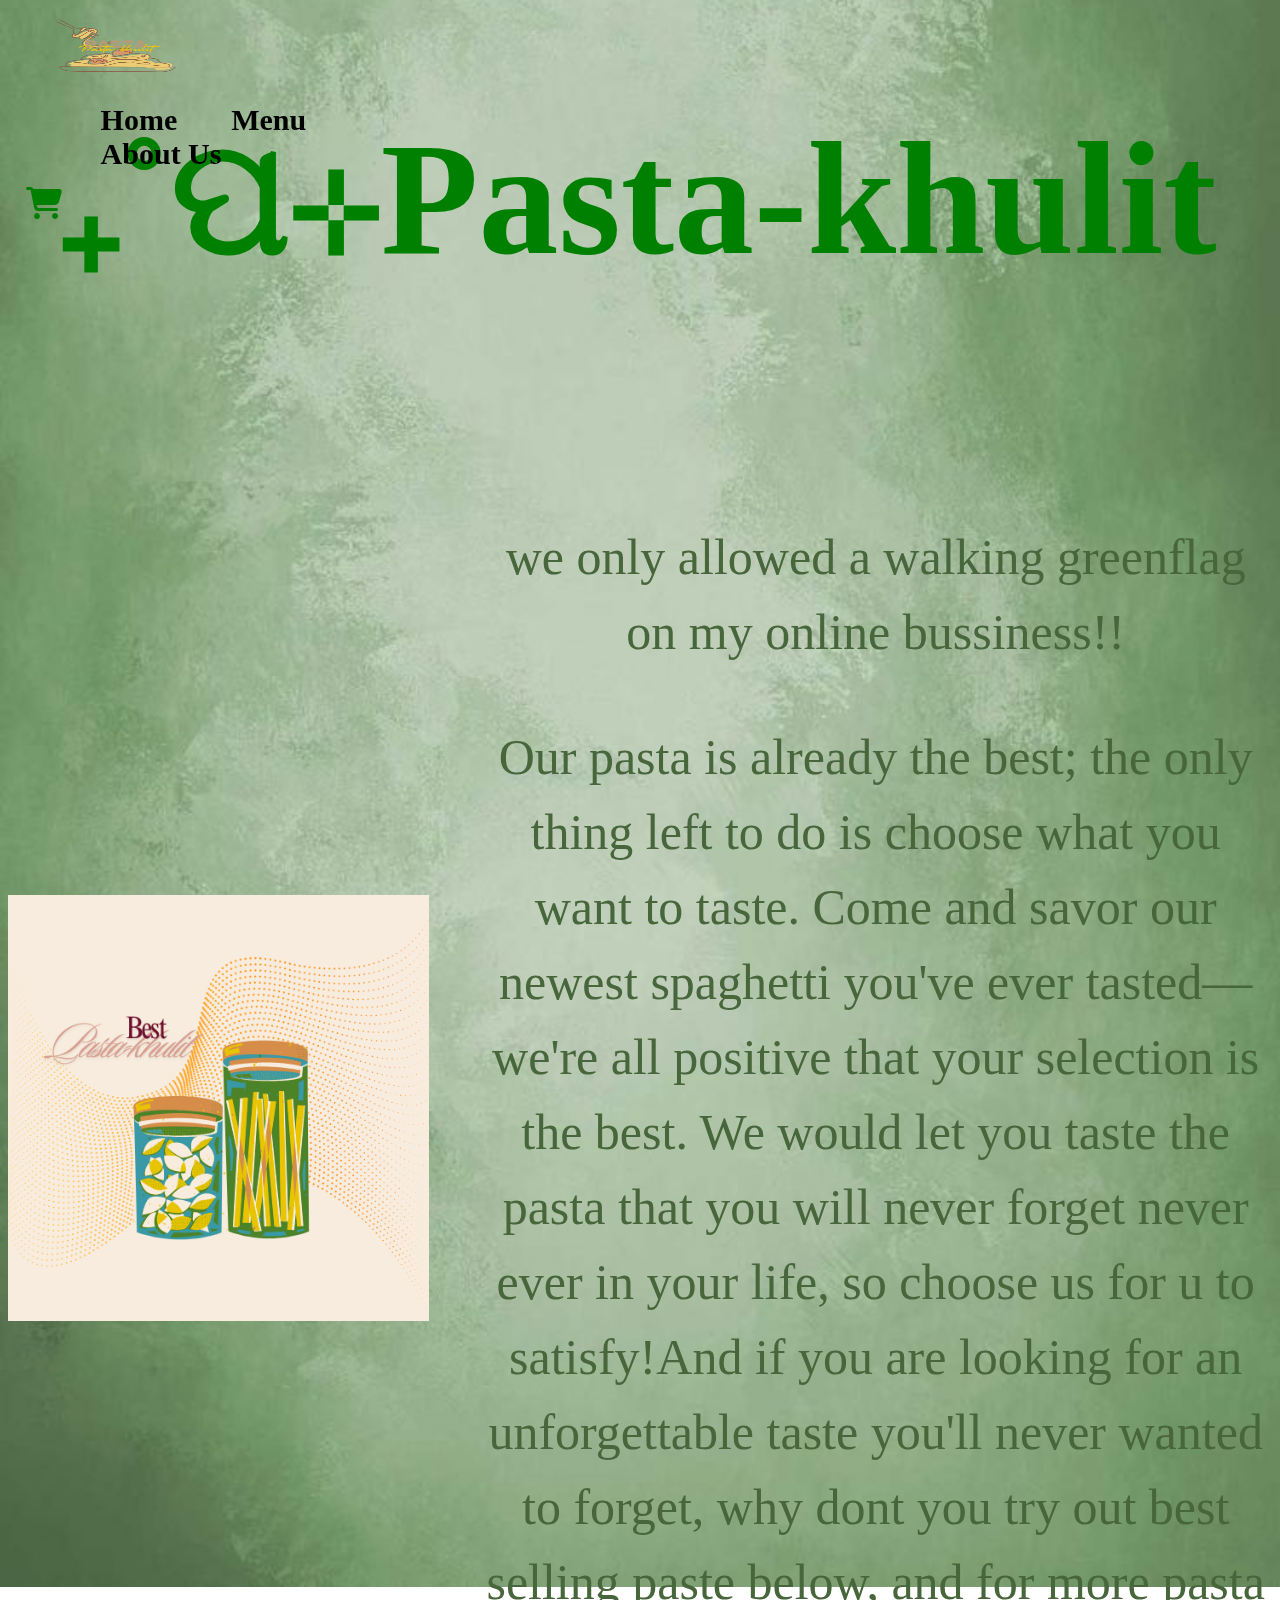
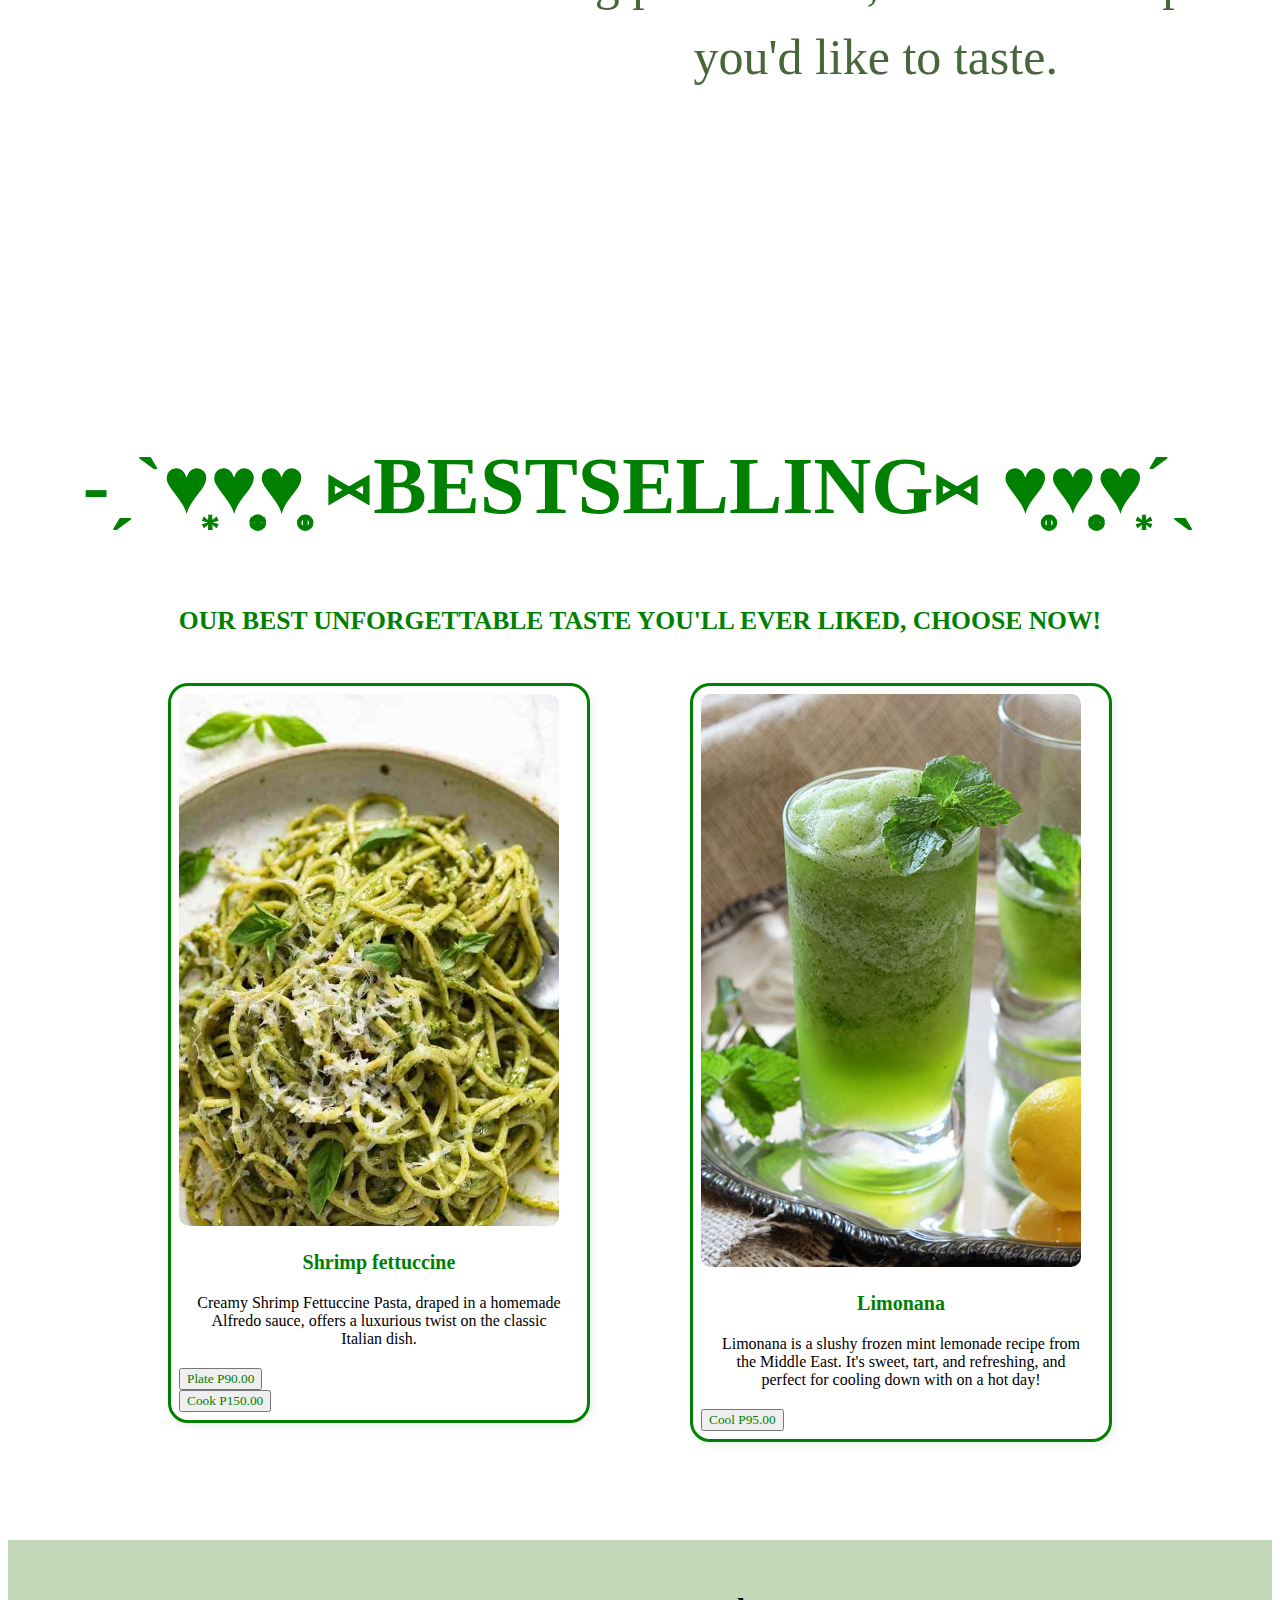
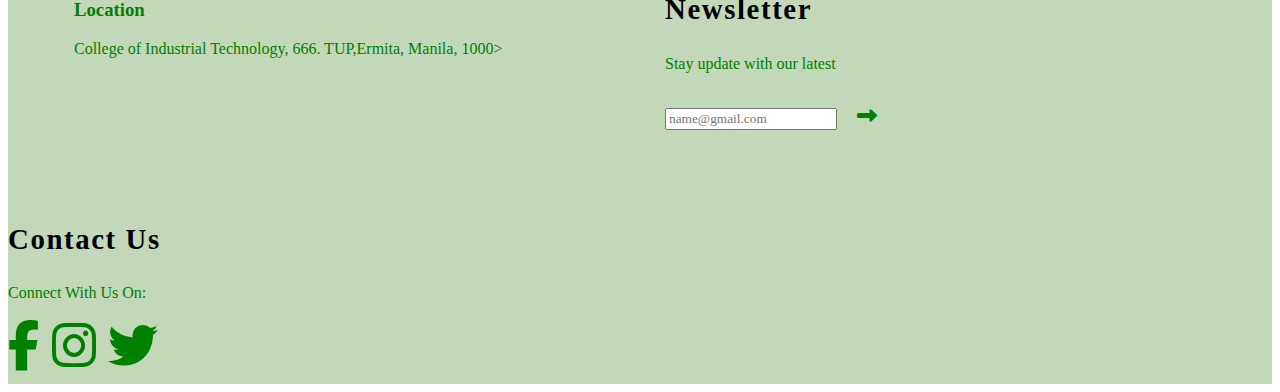
<file: index.html>
<!DOCTYPE html>
<html>
<head>
    <meta charset="utf-8">
    <meta name="viewport" content="width=device-width, initial-scale-1">
    <title>HOME</title>
     <link rel="icon" type="image/x-icon" href="Icons/logo.png">
    <link rel="stylesheet" type="text/css" href="https://cdnjs.cloudfare.com/ajax/libs/font-awesome/6.4.2/css/all.min.css">
    <!-- css file-->
    <link rel="stylesheet" type="text/css" href="Design.css">
</head>

<body>
    <!-- header start -->
    <header class="header">
        <!--logo-->
        <a href="BAUTISTA.HTML" class="logo">
        <img src="header.png"width = 150 height= 150>
        </a>

        <!-- nav bar start-->
        <nav class="navbar">
             <input type="checkbox" id="check">
                <label for="check" class="check-btn">
                    <i class="fas fa-bars"></i>
                </label>
            <ul>
              <li><a href="BAUTISTA.HTML">Home</a></li>
              <li><a href="menu.html">Menu</a></li>
              <li><a href="3rd.html">About Us</a><li>
            </ul>
        <!--<div id="menu-btn" class="fas fa-bars"></div>-->
        </nav>
        <!-- nav bar end -->

        <!-- hyperlink with icons (search, cart, profile, menu button) -->
        <div class= "icons">
            <a href="cart.html"><div class="fas fa-shopping-cart" id="cart-btn"></div></a>
        </div>
        <!-- hyperlink with icons (search, cart, profile, menu button) -->
    </header>
    <!-- header end -->

    <div class="heading">
        <h1>₊˚ପ⊹Pasta-khulit</h1>
    </div>
    <div class="container">
        <section class="about">
            <div class="about-image">
                <img src="logo.png"width = 700 height= 600>
            </div>
            <div class="about-content">
                <p>  we only allowed a walking greenflag on my online bussiness!!</p>
                <p>Our pasta is already the best; the only thing left to do is choose what you want to taste. Come and savor our newest spaghetti you've ever tasted—we're all positive that your selection is the best. We would let you taste the pasta that you will never forget never ever in your life, so choose us for u to satisfy!And if you are looking for an unforgettable taste you'll never wanted to forget, why dont you try out best selling paste below, and for more pasta you'd like to taste.</p>
            </div>
        </section>
<br>
<br>
<br>
<br>

<!-- menu section -->
<section class="menu" id="menu">
    <h1 class="heading">-ˏˋ♥̩͙♥̩̩̥͙♥̩̥̩ ⑅BEST<span>SELLING⑅ ♥̩̥̩♥̩̩̥͙♥̩͙ˊˎ</span></h1>
    <p class="heading-description">OUR BEST UNFORGETTABLE TASTE YOU'LL EVER LIKED, CHOOSE NOW!</p>

<div class="menu">
    <div class="container menu-section">

        <!-- product 1-->
        <div class="menu-box">
            <div class="menu-img">
                <img src="pesto.jpg" alt="Pesto Pasta">
            </div>
            <div class="menu-content">
                <h3>Shrimp fettuccine</h3>
                <p>Creamy Shrimp Fettuccine Pasta, draped in a homemade Alfredo sauce, offers a luxurious twist on the classic Italian dish.</p>
                <div onclick="addToCart('plate', 'P90.00', 'Products/No BG/frappe_mocha.pn', 'Item3-s'); return false;">
                <button id="item1-s">Plate <span>P90.00</span></button> <!-- SMALL -->
                </div>
                <div onclick="addToCart('Cook', 'P150.00', 'Products/No BG/frappe_mocha.png', 'item1-m'); return false;">
                    <button id="itemi-m">Cook <span>P150.00</span></button> <!-- MEDIUM-->
                </div>
            </div>
        </div>

<!-- product 2-->
        <div class="menu-box">
            <div class="menu-img">
                <img src="limo.jpg" alt="Limonana">
            </div>
            <div class="menu-content">
                <h3>Limonana</h3>
                <p> Limonana is a slushy frozen mint lemonade recipe from the Middle East. It's sweet, tart, and refreshing, and perfect for cooling down with on a hot day!</p>
                <div onclick="addToCart('cool', 'P95.00', 'Products/No BG/frappe_mocha.png', 'item1-m'); return false;">
                    <button id="itemi-m">Cool <span>P95.00</span></button> <!-- MEDIUM-->
                </div>
            </div>
        </div>
              
<!--footer start -->
    <section class="footer">
        <div class="container">
            <div class="footer-box-1">
                <h3> Location </h3>
                <div class="footer-loc">
                    <a href="https://www.google.com/maps/place/TUP+-+College+of+Industrial Technology/@14.5873937,120.9848474,17z/data-land14h1!4003051139/crAcd461575:@x6247d29ffafode@18213d14.58734/140178.984847411662+gXzF11hfq2lnnk?hl=enkentry-ttu"target=_blank>College of Industrial Technology, 666. TUP,Ermita, Manila, 1000></a>
                </div>
            </div>

            <div class="footer-box">
            	<h3>Newsletter</h3>
            	<p>Stay update with our latest</p>
            	<form>
            		<input type="email" name="email" placeholder="name@gmail.com">
            		<button type="submit"><i class="fa-solid fa-right-long"></i></button>
            	<form>
            </div>

            <div class="footer-box">
                <h3>Contact Us</h3>
                <p>Connect With Us On:</p>
                <div class="icons">
                	<a href="#"><i class="fa-brands fa-facebook-f"></i></a>
                	<a href="#"><i class="fa-brands fa-instagram"></i></a>
                	<a href="#"><i class="fa-brands fa-twitter"></i></a>
                </div>
            </div>
        </div>
    </section>
    <!--footer end-->
    </body>
    </html>
</file>
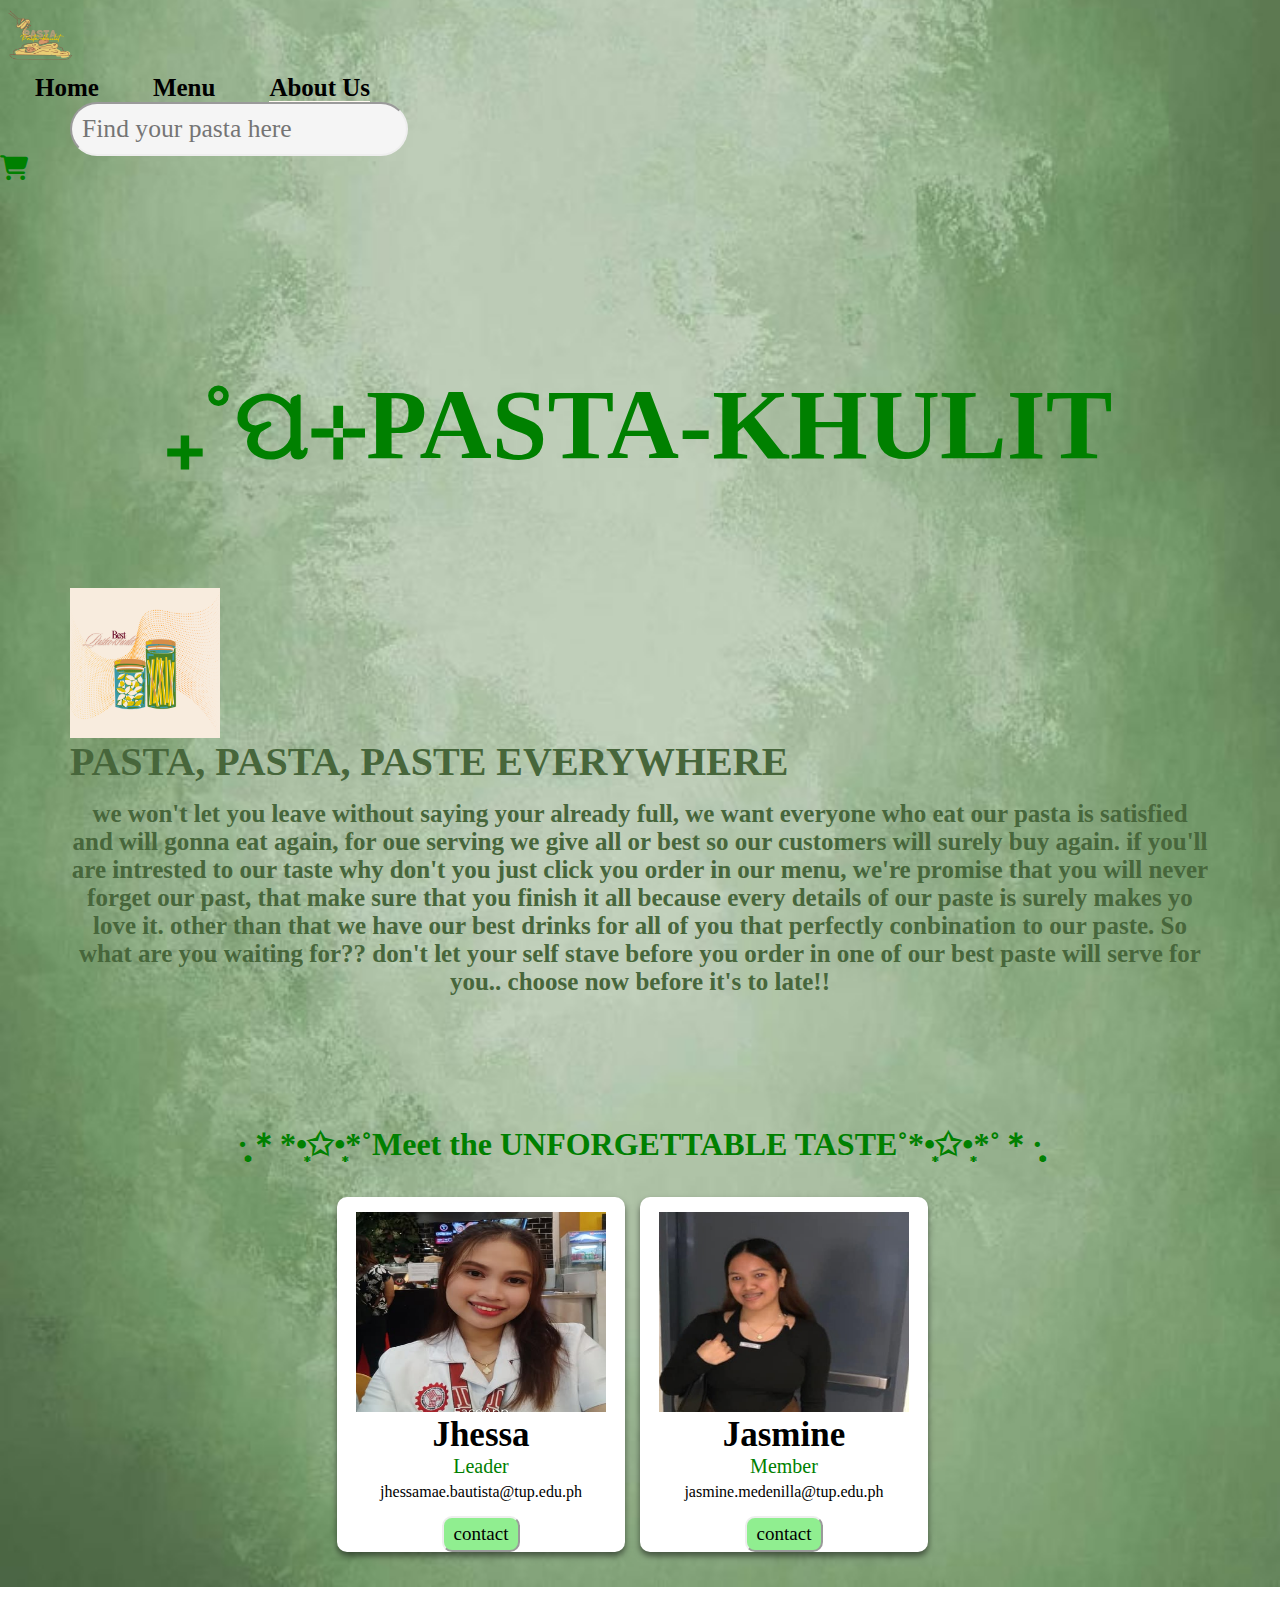
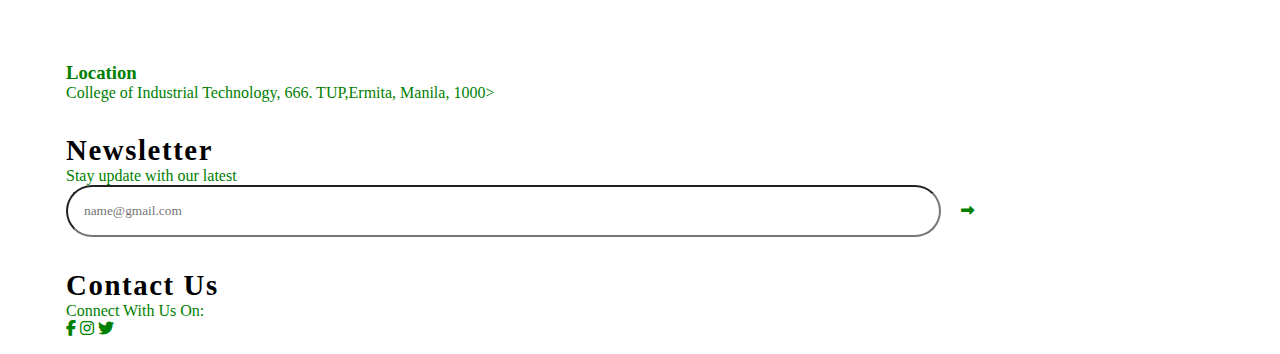
<file: 3rd.html>
<!DOCTYPE html>
<html>
<head>
	<meta charset="utf-8">
	<meta name="viewport" content="width=device-width, initial-scale=1">
	<title>About Us</title>
	<link rel="icon" type="image/x-icon" href="Icons/Logo.png">
	<link rel="stylesheet" type="text/css" href="https://cdnjs.cloudflare.com/ajax/libs/font-awesome/6.4.2/css/all.min.css">
	<link rel="stylesheet" href="Design3.css">
</head>

<body>
    <!-- header start -->
    <header class="header">
    	<!-- logo -->
    	<a href="BAUTISTA.HTML" class="logo">
    	<img src="header.png"width = 80 height= 70>
        </a>

        <!-- nav bar start -->
        <nav class="navbar">
        	<input type="checkbox" id="check">
        	    <label for="check" class="check-btn">
        		    <i class="fas fa-bars"></i>
        	    </label>
            <ul>
            	<li><a href="BAUTISTA.HTML">Home</a></li>
            	<li><a href="menu.html">Menu</a></li>
            	<li><a class="active" href="3rd.html">About Us</a><li>
            </ul>
        <!--<div id="menu-btn" class="fas fa-bars"></div> -->
        </nav>
        <!-- nav bar end -->


        <!-- search start-->
        <div class="search-form">
        	<input type="search" name="search-box" placeholder="Find your pasta here">
        </div>
        <!-- search end-->

        <!-- hyperlink with icons (search, cart, profile, menu button)-->
        <div class= "icons">
        	<a href="cart.html"><div class="fas fa-shopping-cart" id="cart-btn"
        	></div></a>
        </div>
        <!-- hyperlink with icons (search, cart, profile, menu button) -->
    </header>
    <!-- header end -->

    <div class="heading">
        <br>
        <br>

    	<h1>₊˚ପ⊹PASTA-KHULIT</h1>
    </div>
    <div class="container">
    	<section class="about">
    		<div class="about-image">
    			<img src="logo.png"width = 150 height= 150>
    		</div>
    		<div class="about-content">
                <h2>PASTA, PASTA, PASTE EVERYWHERE<h2>
    			<p>we won't let you leave without saying your already full, we want everyone who eat our pasta is satisfied and will gonna eat again, for oue serving we give all or best so our customers will surely buy again. if you'll are intrested to our taste why don't you just click you order in our menu, we're promise that you will never forget our past, that make sure that you finish it all because every details of our paste is surely makes yo love it. other than that we have our best drinks for all of you that perfectly conbination to our paste.
                So what are you waiting for?? don't let your self stave before you order in one of our best paste will serve for you..  choose now before it's to late!!</p>
    		</div>
    	</section>
<br>
<br>
<br>
<br>
        <section class="team">
            <h1>·̩̩̥͙＊*•̩̩͙✩•̩̩͙*˚Meet the UNFORGETTABLE TASTE˚*•̩̩͙✩•̩̩͙*˚＊·̩̩̥͙</h1>
            <div class="team-cards">
                <div class="card">
                    <div class="card-img">
                        <img src="PRETTY.jpg" width = 500 height = 500 alt="Profile1">
                    </div>

                    <a href="jhessamae.bautistag@tup.edu.ph">
                    <div class="team-info">
                        <h2 class="card-name">Jhessa</h2>
                        <p class="card-role">Leader</p>
                        <p class="card-email">jhessamae.bautista@tup.edu.ph</p>
                        <a href="contact.html">
                        <p><button class="button">contact</button></p>
                    </div>
                </a>
                </div>

                <div class="card">
                    <div class="card-img">
                        <img src="MEDENILLA.jpg" width = 500 height = 500 alt="Profile2">
                    </div>
                    <a href="jasmine.medenilla@tup.edu.ph">
                    <div class="team-info">
                        <h2 class="card-name">Jasmine</h2>
                        <p class="card-role">Member</p>
                        <p class="card-email">jasmine.medenilla@tup.edu.ph</p>
                        <p><button class="button">contact</button></p>
                    </div>
                </div>
            </div>        
                        	
        </section>

<!--footer start -->
    <section class="footer">
        <div class="container">
            <div class="footer-box-1">
                <h3> Location </h3>
                <div class="footer-loc">
                    <a href="https://www.google.com/maps/place/TUP+-+College+of+Industrial Technology/@14.5873937,120.9848474,17z/data-land14h1!4003051139/crAcd461575:@x6247d29ffafode@18213d14.58734/140178.984847411662+gXzF11hfq2lnnk?hl=enkentry-ttu"target=_blank>College of Industrial Technology, 666. TUP,Ermita, Manila, 1000></a>
                </div>
            </div>

            <div class="footer-box">
            	<h3>Newsletter</h3>
            	<p>Stay update with our latest</p>
            	<form>
            		<input type="email" name="email" placeholder="name@gmail.com">
            		<button type="submit"><i class="fa-solid fa-right-long"></i></button>
            	<form>
            </div>

            <div class="footer-box">
                <h3>Contact Us</h3>
                <p>Connect With Us On:</p>
                <div class="icons">
                	<a href="#"><i class="fa-brands fa-facebook-f"></i></a>
                	<a href="#"><i class="fa-brands fa-instagram"></i></a>
                	<a href="#"><i class="fa-brands fa-twitter"></i></a>
                </div>

            </div>
        </div>
    </section>
    <!--footer end-->
    </body>
    </html>
</file>
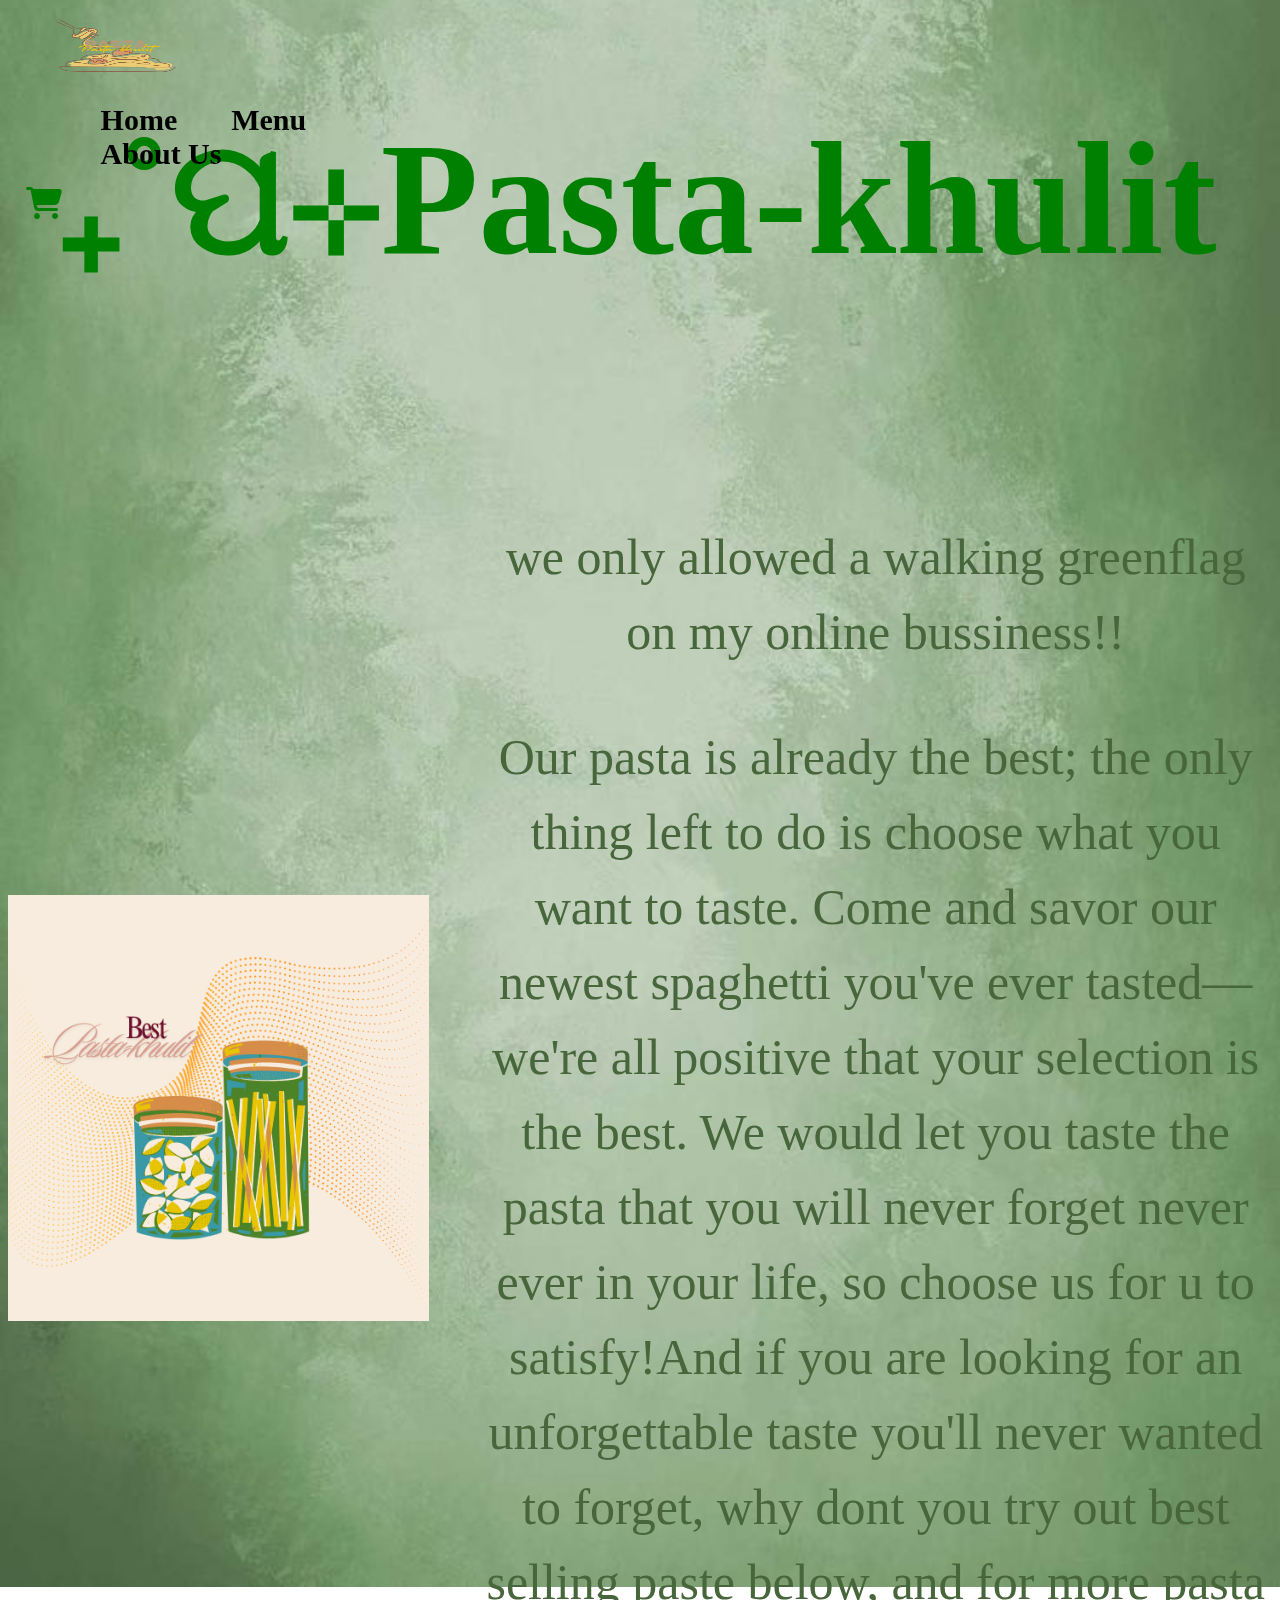
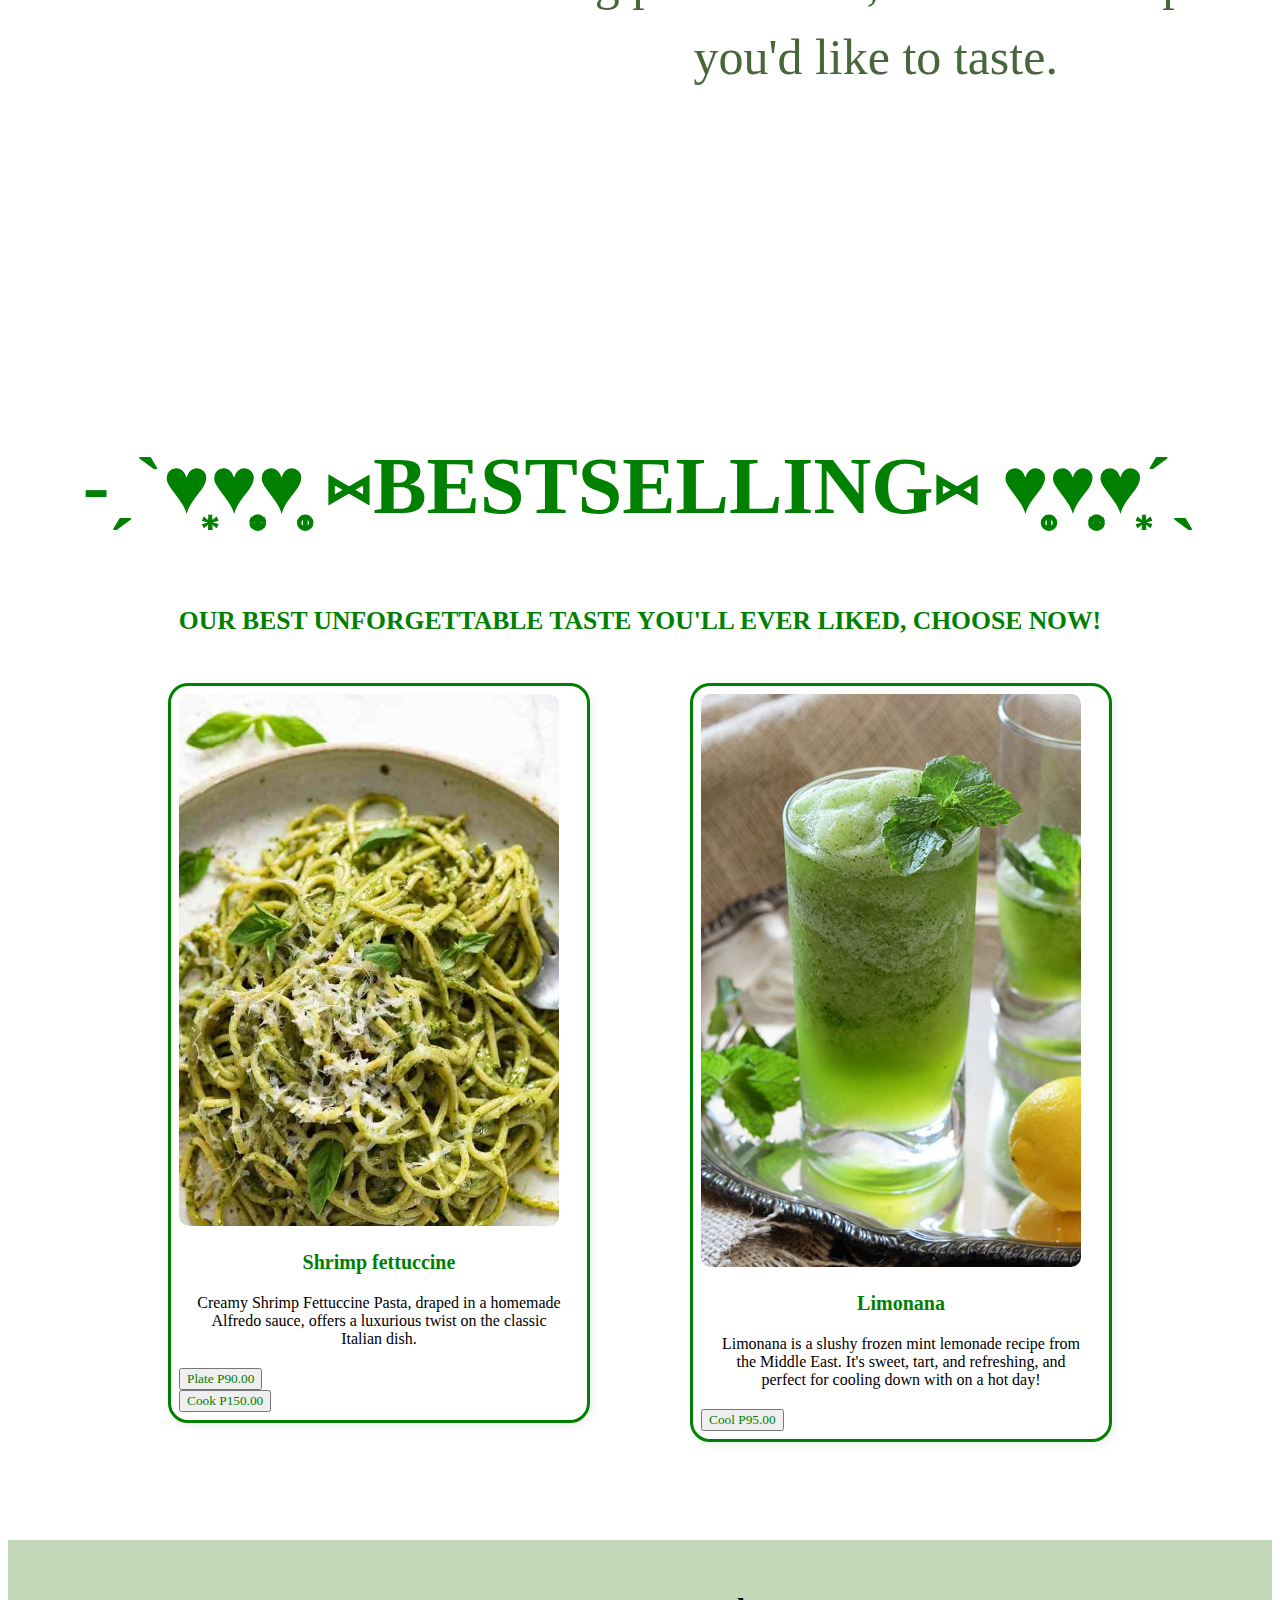
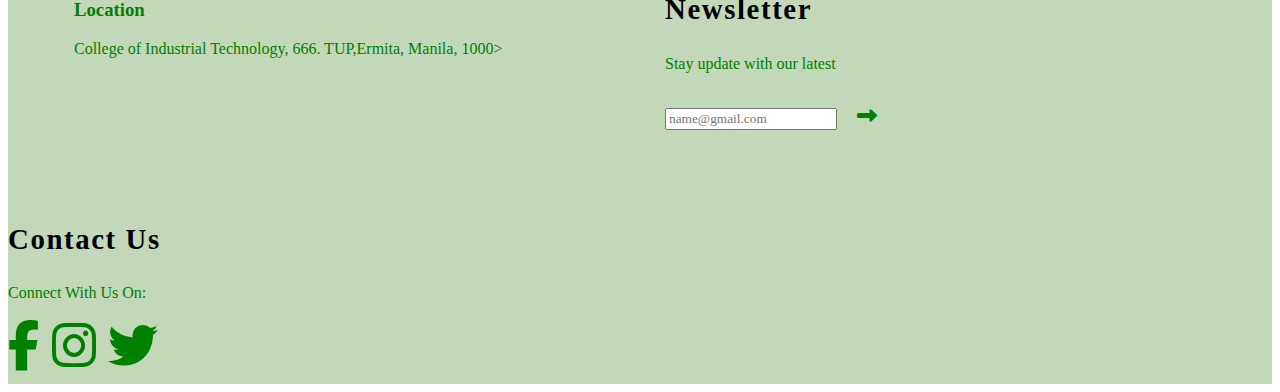
<file: BAUTISTA.HTML>
<!DOCTYPE html>
<html>
<head>
    <meta charset="utf-8">
    <meta name="viewport" content="width=device-width, initial-scale-1">
    <title>HOME</title>
     <link rel="icon" type="image/x-icon" href="Icons/logo.png">
    <link rel="stylesheet" type="text/css" href="https://cdnjs.cloudfare.com/ajax/libs/font-awesome/6.4.2/css/all.min.css">
    <!-- css file-->
    <link rel="stylesheet" type="text/css" href="Design.css">
</head>

<body>
    <!-- header start -->
    <header class="header">
        <!--logo-->
        <a href="BAUTISTA.HTML" class="logo">
        <img src="header.png"width = 150 height= 150>
        </a>

        <!-- nav bar start-->
        <nav class="navbar">
             <input type="checkbox" id="check">
                <label for="check" class="check-btn">
                    <i class="fas fa-bars"></i>
                </label>
            <ul>
              <li><a href="BAUTISTA.HTML">Home</a></li>
              <li><a href="menu.html">Menu</a></li>
              <li><a href="3rd.html">About Us</a><li>
            </ul>
        <!--<div id="menu-btn" class="fas fa-bars"></div>-->
        </nav>
        <!-- nav bar end -->

        <!-- hyperlink with icons (search, cart, profile, menu button) -->
        <div class= "icons">
            <a href="cart.html"><div class="fas fa-shopping-cart" id="cart-btn"></div></a>
        </div>
        <!-- hyperlink with icons (search, cart, profile, menu button) -->
    </header>
    <!-- header end -->

    <div class="heading">
        <h1>₊˚ପ⊹Pasta-khulit</h1>
    </div>
    <div class="container">
        <section class="about">
            <div class="about-image">
                <img src="logo.png"width = 700 height= 600>
            </div>
            <div class="about-content">
                <p>  we only allowed a walking greenflag on my online bussiness!!</p>
                <p>Our pasta is already the best; the only thing left to do is choose what you want to taste. Come and savor our newest spaghetti you've ever tasted—we're all positive that your selection is the best. We would let you taste the pasta that you will never forget never ever in your life, so choose us for u to satisfy!And if you are looking for an unforgettable taste you'll never wanted to forget, why dont you try out best selling paste below, and for more pasta you'd like to taste.</p>
            </div>
        </section>
<br>
<br>
<br>
<br>

<!-- menu section -->
<section class="menu" id="menu">
    <h1 class="heading">-ˏˋ♥̩͙♥̩̩̥͙♥̩̥̩ ⑅BEST<span>SELLING⑅ ♥̩̥̩♥̩̩̥͙♥̩͙ˊˎ</span></h1>
    <p class="heading-description">OUR BEST UNFORGETTABLE TASTE YOU'LL EVER LIKED, CHOOSE NOW!</p>

<div class="menu">
    <div class="container menu-section">

        <!-- product 1-->
        <div class="menu-box">
            <div class="menu-img">
                <img src="pesto.jpg" alt="Pesto Pasta">
            </div>
            <div class="menu-content">
                <h3>Shrimp fettuccine</h3>
                <p>Creamy Shrimp Fettuccine Pasta, draped in a homemade Alfredo sauce, offers a luxurious twist on the classic Italian dish.</p>
                <div onclick="addToCart('plate', 'P90.00', 'Products/No BG/frappe_mocha.pn', 'Item3-s'); return false;">
                <button id="item1-s">Plate <span>P90.00</span></button> <!-- SMALL -->
                </div>
                <div onclick="addToCart('Cook', 'P150.00', 'Products/No BG/frappe_mocha.png', 'item1-m'); return false;">
                    <button id="itemi-m">Cook <span>P150.00</span></button> <!-- MEDIUM-->
                </div>
            </div>
        </div>

<!-- product 2-->
        <div class="menu-box">
            <div class="menu-img">
                <img src="limo.jpg" alt="Limonana">
            </div>
            <div class="menu-content">
                <h3>Limonana</h3>
                <p> Limonana is a slushy frozen mint lemonade recipe from the Middle East. It's sweet, tart, and refreshing, and perfect for cooling down with on a hot day!</p>
                <div onclick="addToCart('cool', 'P95.00', 'Products/No BG/frappe_mocha.png', 'item1-m'); return false;">
                    <button id="itemi-m">Cool <span>P95.00</span></button> <!-- MEDIUM-->
                </div>
            </div>
        </div>
              
<!--footer start -->
    <section class="footer">
        <div class="container">
            <div class="footer-box-1">
                <h3> Location </h3>
                <div class="footer-loc">
                    <a href="https://www.google.com/maps/place/TUP+-+College+of+Industrial Technology/@14.5873937,120.9848474,17z/data-land14h1!4003051139/crAcd461575:@x6247d29ffafode@18213d14.58734/140178.984847411662+gXzF11hfq2lnnk?hl=enkentry-ttu"target=_blank>College of Industrial Technology, 666. TUP,Ermita, Manila, 1000></a>
                </div>
            </div>

            <div class="footer-box">
            	<h3>Newsletter</h3>
            	<p>Stay update with our latest</p>
            	<form>
            		<input type="email" name="email" placeholder="name@gmail.com">
            		<button type="submit"><i class="fa-solid fa-right-long"></i></button>
            	<form>
            </div>

            <div class="footer-box">
                <h3>Contact Us</h3>
                <p>Connect With Us On:</p>
                <div class="icons">
                	<a href="#"><i class="fa-brands fa-facebook-f"></i></a>
                	<a href="#"><i class="fa-brands fa-instagram"></i></a>
                	<a href="#"><i class="fa-brands fa-twitter"></i></a>
                </div>
            </div>
        </div>
    </section>
    <!--footer end-->
    </body>
    </html>
</file>
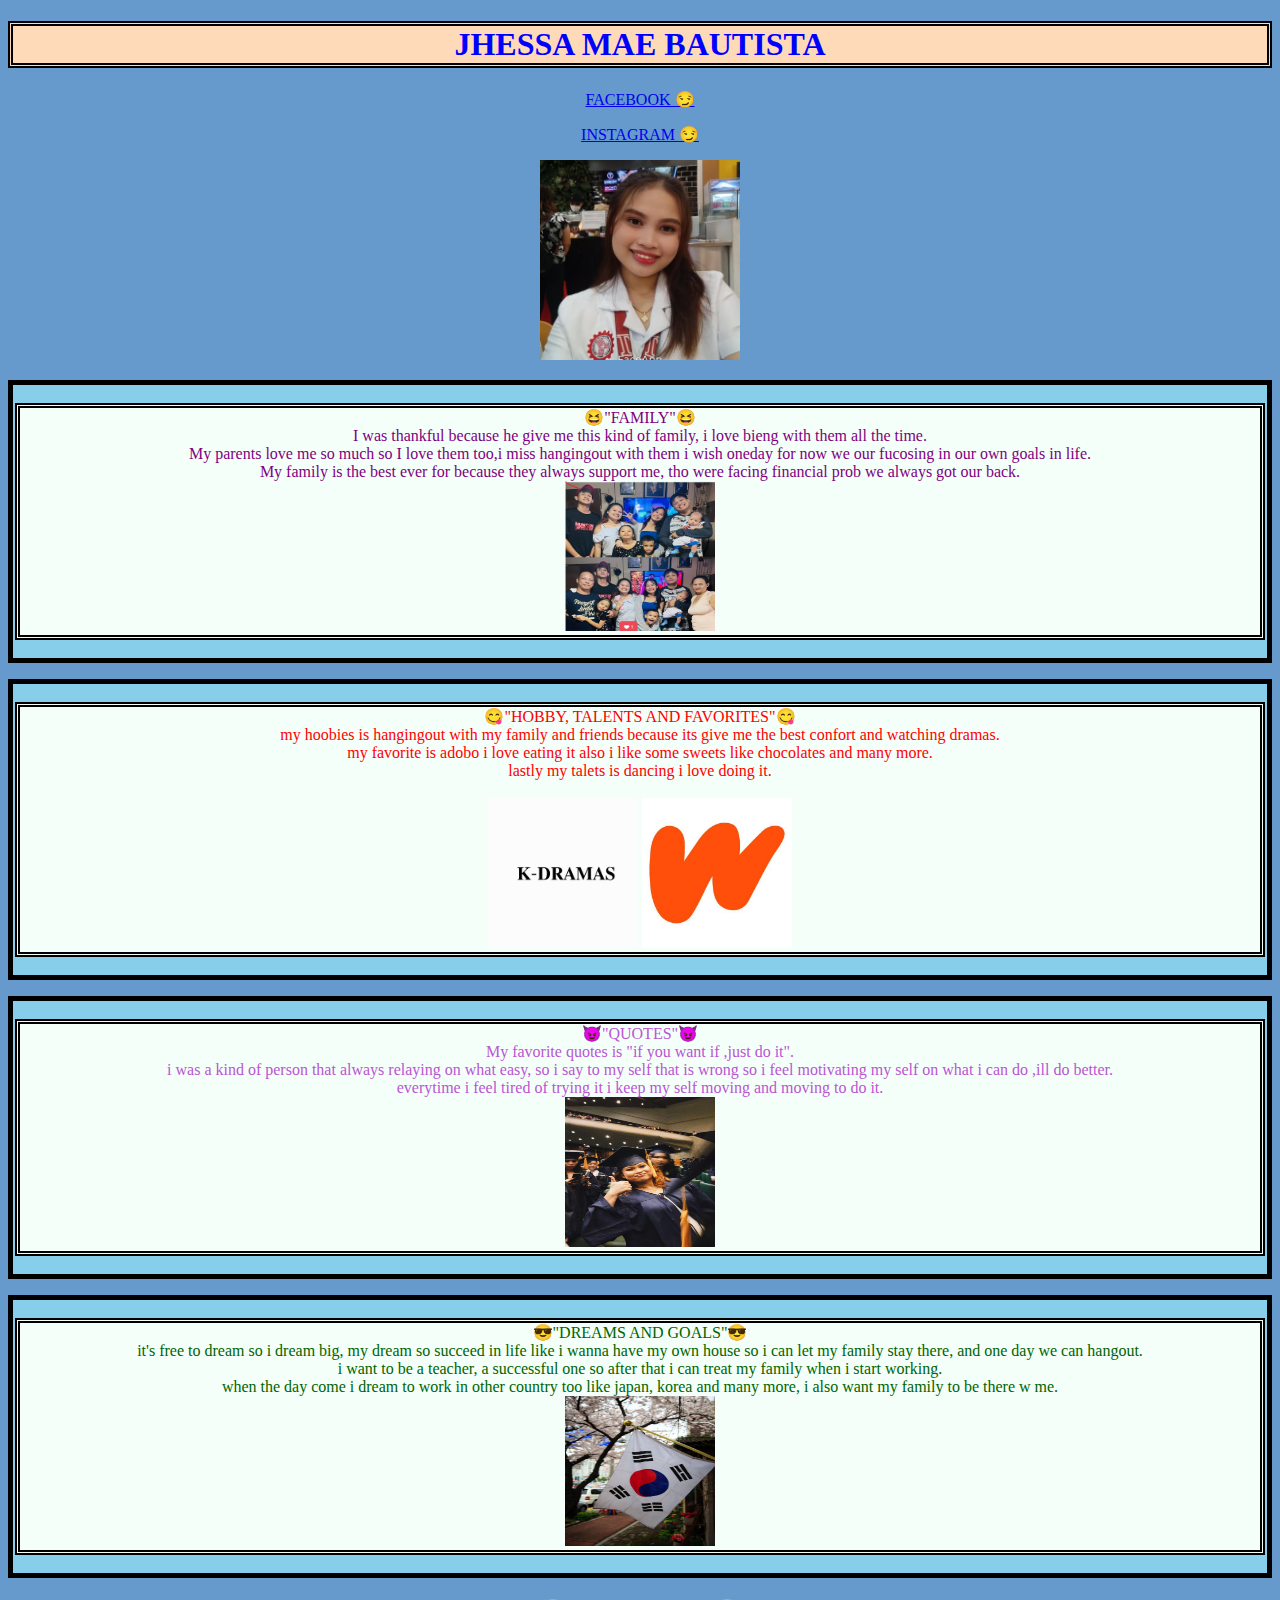
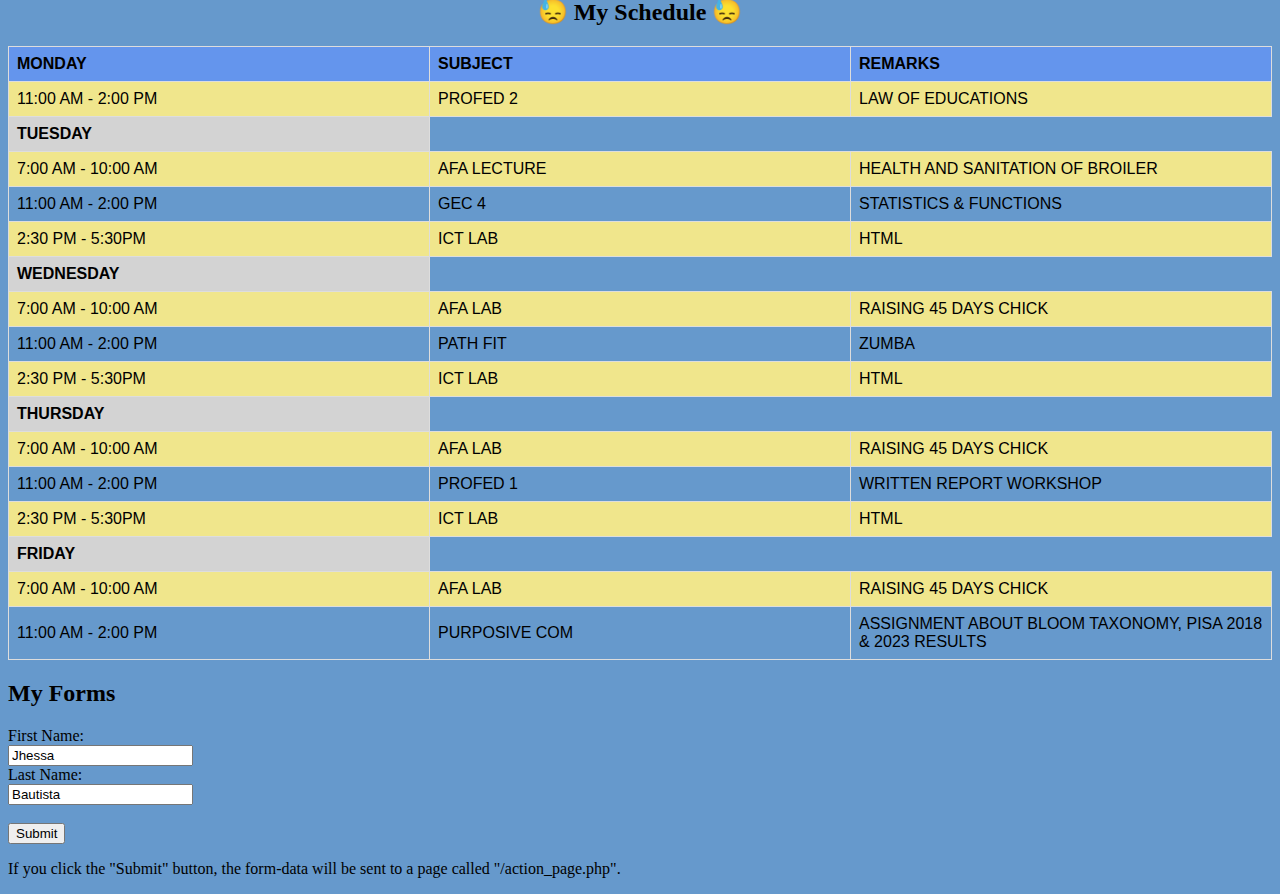
<file: contact.html>
<!DOCTYPE html>
<html>
<head>
<title>ABOUT ME</title>
</head>
<body style ="background-color: #6699CC;">

<h1 style=" background-color:peachPuff; color:Blue; text-align: center; border: 5px solid black; border-style:double"> JHESSA MAE BAUTISTA
</h1>

<a href= "https://www.facebook.com/bjhessa/"> 
<p style="text-align: center"> FACEBOOK &#128527</p>
<a href= "https://www.instagram.com/ehjluvs/"> 
<p style="text-align: center"> INSTAGRAM &#128527</p>
</a>

<p style="text-align: center">
<img src = "PRETTY.jpg"  width = "200" height = "200">
   </p>

<!THIS IS THE 1ST PARAGRAPH>
<div style= " background-color: SkyBlue; padding: 2px; border: 5px solid black"> 
  <p style="color:purple; text-align: center; border: 5px solid black;border-style:double;background-color:MintCream"     >
 &#128518"FAMILY"&#128518
<br>
I was thankful because he give me this kind of family, i love bieng with them all the time. <br>
My parents love me so much so I love them too,i miss hangingout with them i wish oneday for now we our fucosing in our own goals in life. <br>
My family is the best ever for because they always support me, tho were facing financial prob we always got our back. <br>
<img src = "FAMILY.jpg"  width = "150" height = "150">
</div>
</p>

<!THIS IS THE 2nd PARAGRAPH>
<div style= "  background-color:SkyBlue; padding: 2px; border: 5px solid black"> 
  <p style="color:red ; text-align: center; border: 5px solid black;border-style:double;background-color:MintCream"     >
&#128523"HOBBY, TALENTS AND FAVORITES"&#128523
<br>
my hoobies is hangingout with my family and friends because its give me the best confort and watching dramas.<br>
my favorite is adobo i love eating it also i like some sweets like chocolates and many more.<br>
lastly my talets is dancing i love doing it. <br>
<br>
<img src = "kdrama.jpg"  width = "150" height = "150">
<img src = "watty.jpg"   width = "150" height = "150">

</div>
</p>

<!THIS IS THE 3RD PARAGRAPH>
<div style= " background-color:SkyBlue; padding: 2px; border: 5px solid black">
  <p style="color:MediumOrchid ; text-align: center; border: 5px solid black; border-style:double; background-color:MintCream"     >
&#128520"QUOTES"&#128520
<br>
My favorite quotes is "if you want if ,just do it".<br>
i was a kind of person that always relaying on what easy, so i say to my self that is wrong so i feel motivating my self on what i can do ,ill do better.<br>
everytime i feel tired of trying it i keep my self moving and moving to do it. <br>
<img src = "motiv.jpg"  width = "150" height = "150">
</div>
</p>

<!THIS IS THE 4TH PARAGRAPH>
<div style= " background-color:SkyBlue; padding: 2px; border: 5px solid black">
  <p style="color:DarkGreen; text-align: center; border: 5px solid black; border-style:double; background-color:MintCream"        >
&#128526"DREAMS AND GOALS"&#128526
<br>
it's free to dream so i dream big, my dream so succeed in life like i wanna have my own house so i can let my family stay there, and one day we can hangout.<br>
i want to be a teacher, a successful one so after that i can treat my family when i start working. <br>
when the day come i dream to work in other country too like japan, korea and many more, i also want my family to be there w me. <br>
<img src = "korea.jpg"  width = "150" height = "150">
</div>
</p>
<!HERE STARTS THE TABLE>
<style>
        table {
        font-family: arial, sans-serif; 
        border-collapse: collapse;         
        width: 100%;
        }

        td,th {
        border: 1px solid #dddddd ;
        text-align:left; padding: 8px;
        }

        tr:nth-child(even) {
        background-color: Khaki;
        }
</style>
       <h2 style="text-align: center" > &#128531
My Schedule &#128531</h2>

       <table>
       <tr>
            <th style = "width:30%; background-color:CornflowerBlue"> MONDAY </th>
            <th style = "width:30%; background-color:CornflowerBlue"> SUBJECT </th>
            <th style = "width:30%; background-color:CornflowerBlue" > REMARKS</th>
       </tr>

       <tr>
            <td> 11:00 AM - 2:00 PM </td>
            <td> PROFED 2 </td>
            <td> LAW OF EDUCATIONS </td>
      </tr>
     
      <tr>
            <th style = "width:30%; background-color: LightGray"> TUESDAY </th>
            </th>
       </tr>

       <tr>
            <td> 7:00 AM - 10:00 AM </td>
            <td> AFA LECTURE </td>
            <td> HEALTH AND SANITATION OF BROILER </td>
      </tr>

      <tr>
            <td> 11:00 AM - 2:00 PM </td>
            <td> GEC 4 </td>
            <td> STATISTICS & FUNCTIONS </td>
      </tr>
      <tr>
            <td> 2:30 PM - 5:30PM </td>
            <td> ICT LAB </td>
            <td> HTML </td>
      </tr>
      <tr>
            <th style = "width:30%; background-color:LightGray"> WEDNESDAY </th>
            </th>
       </tr>

       <tr>
            <td> 7:00 AM - 10:00 AM </td>
            <td> AFA LAB </td>
            <td> RAISING 45 DAYS CHICK </td>
      </tr>

      <tr>
            <td> 11:00 AM - 2:00 PM </td>
            <td> PATH FIT </td>
            <td> ZUMBA </td>
      </tr>
      <tr>
            <td> 2:30 PM - 5:30PM </td>
            <td> ICT LAB </td>
            <td> HTML </td>
      </tr>
      <tr>
            <th style = "width:30%; background-color: LightGray"> THURSDAY </th>
            </th>
       </tr>

       <tr>
            <td> 7:00 AM - 10:00 AM </td>
            <td> AFA LAB </td>
            <td> RAISING 45 DAYS CHICK </td>
      </tr>

      <tr>
            <td> 11:00 AM - 2:00 PM </td>
            <td> PROFED 1 </td>
            <td> WRITTEN REPORT WORKSHOP </td>
      </tr>
      <tr>
            <td> 2:30 PM - 5:30PM </td>
            <td> ICT LAB </td>
            <td> HTML </td>
      </tr>
      <tr>
            <th style = "width:30%; background-color: LightGray"> FRIDAY </th>
            </th>
       </tr>

       <tr>
            <td> 7:00 AM - 10:00 AM </td>
            <td> AFA LAB </td>
            <td> RAISING 45 DAYS CHICK </td>
      </tr>

      <tr>
            <td> 11:00 AM - 2:00 PM </td>
            <td> PURPOSIVE COM </td>
            <td> ASSIGNMENT ABOUT BLOOM TAXONOMY, PISA 2018 & 2023 RESULTS</td>
      </tr>
      
</table>

<!HERE STARTS THE FORM>
<h2> My Forms</h2>
<form action= "/action_page.ph">
   <label for="fname"> First Name: </label><br>
   <input type= "text" id="fname" name="fname" value= "Jhessa"><br>
   <label for= "lname"> Last Name: </label><br>
   <input type= "text" id= "lname" name= "lname" value= "Bautista"><br>
<br>
<input type= "submit" value= "Submit">
</forms>

<p> If you click the "Submit" button, the form-data will be sent to a page called  "/action_page.php". </p>



</body>

</html>
</file>
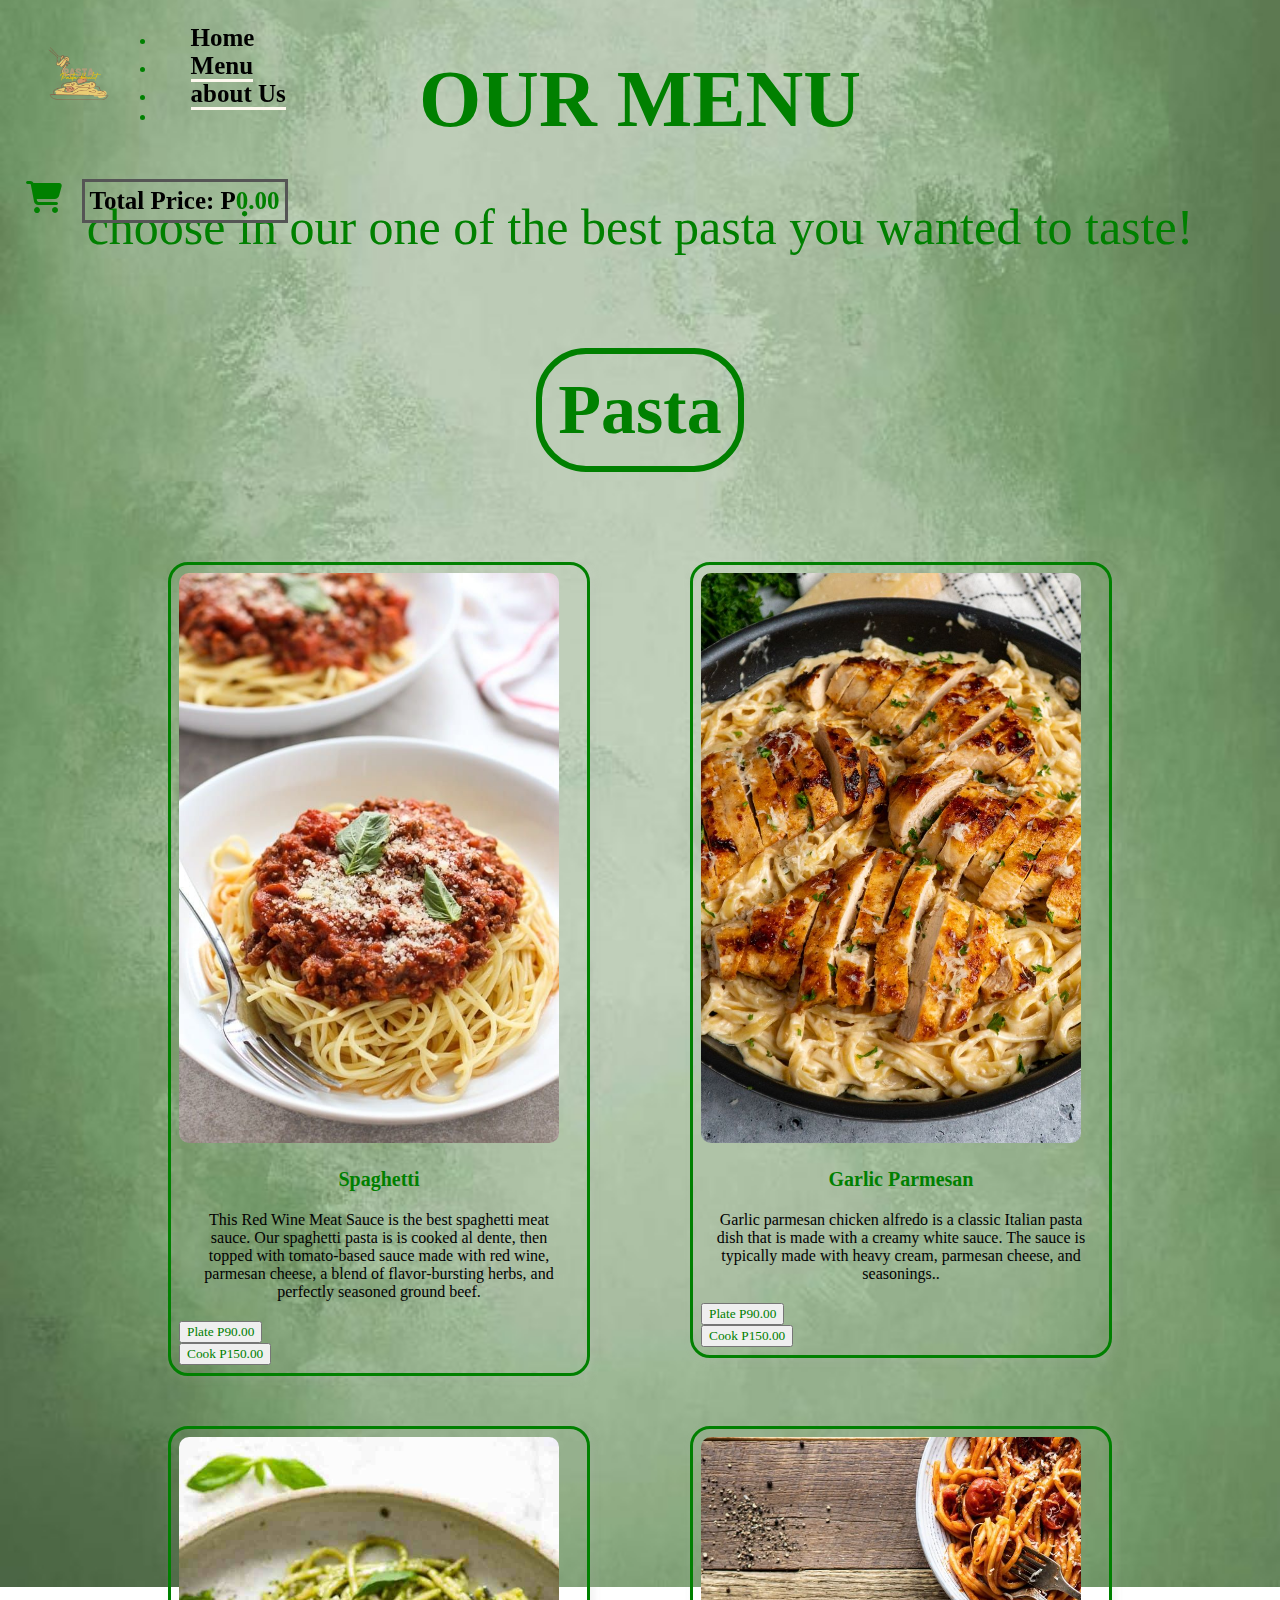
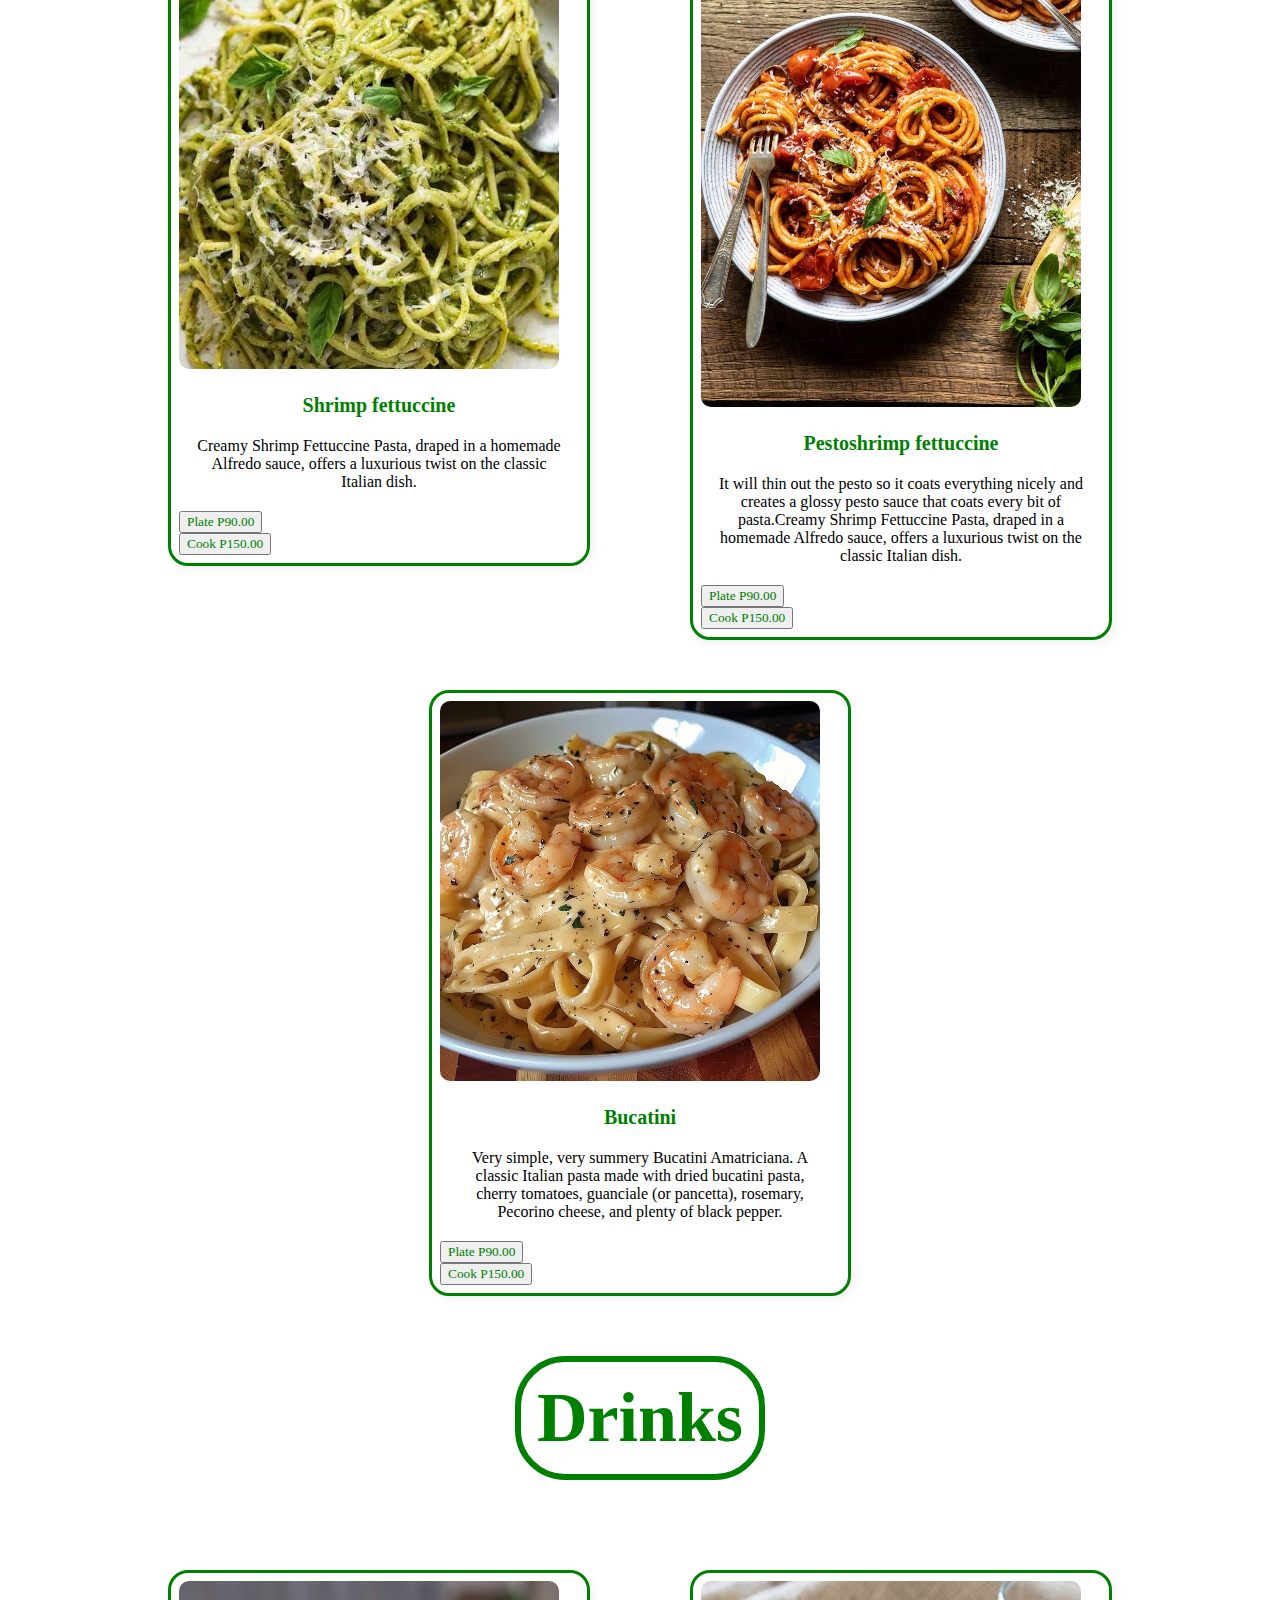
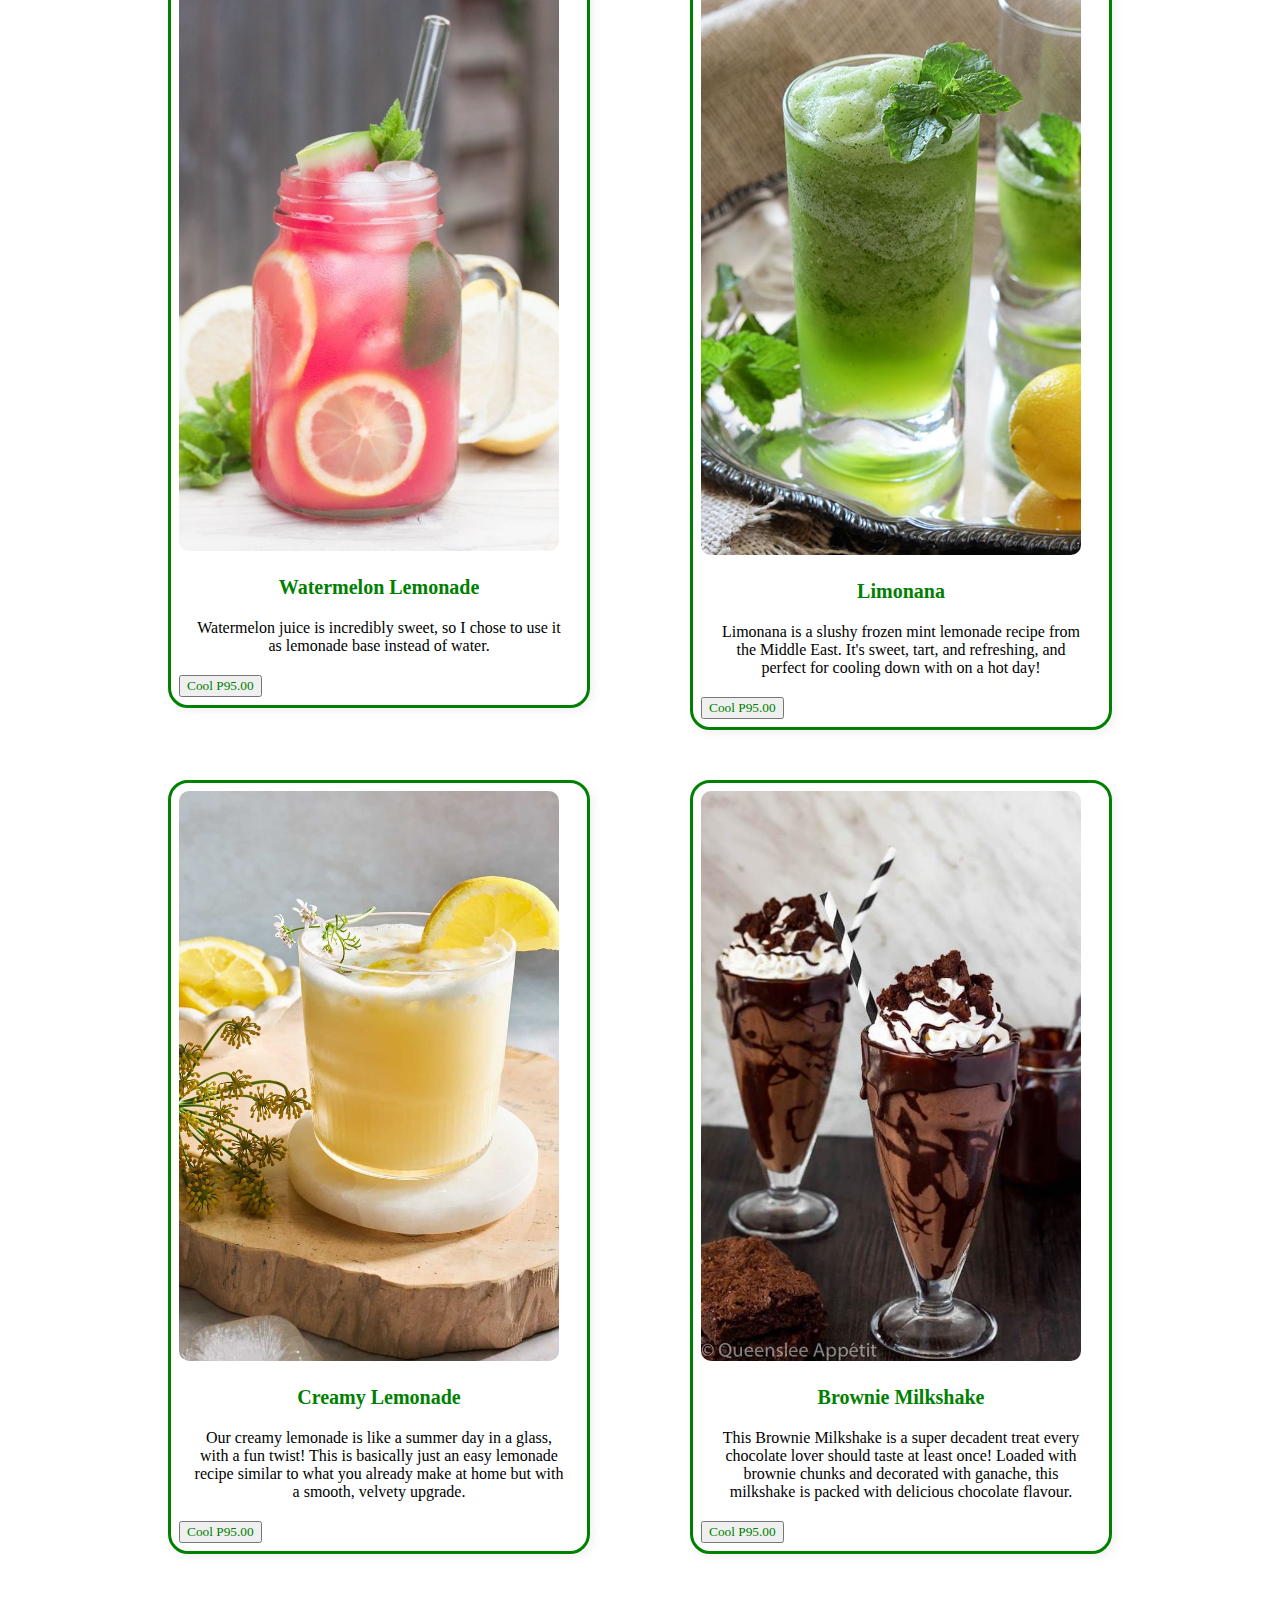
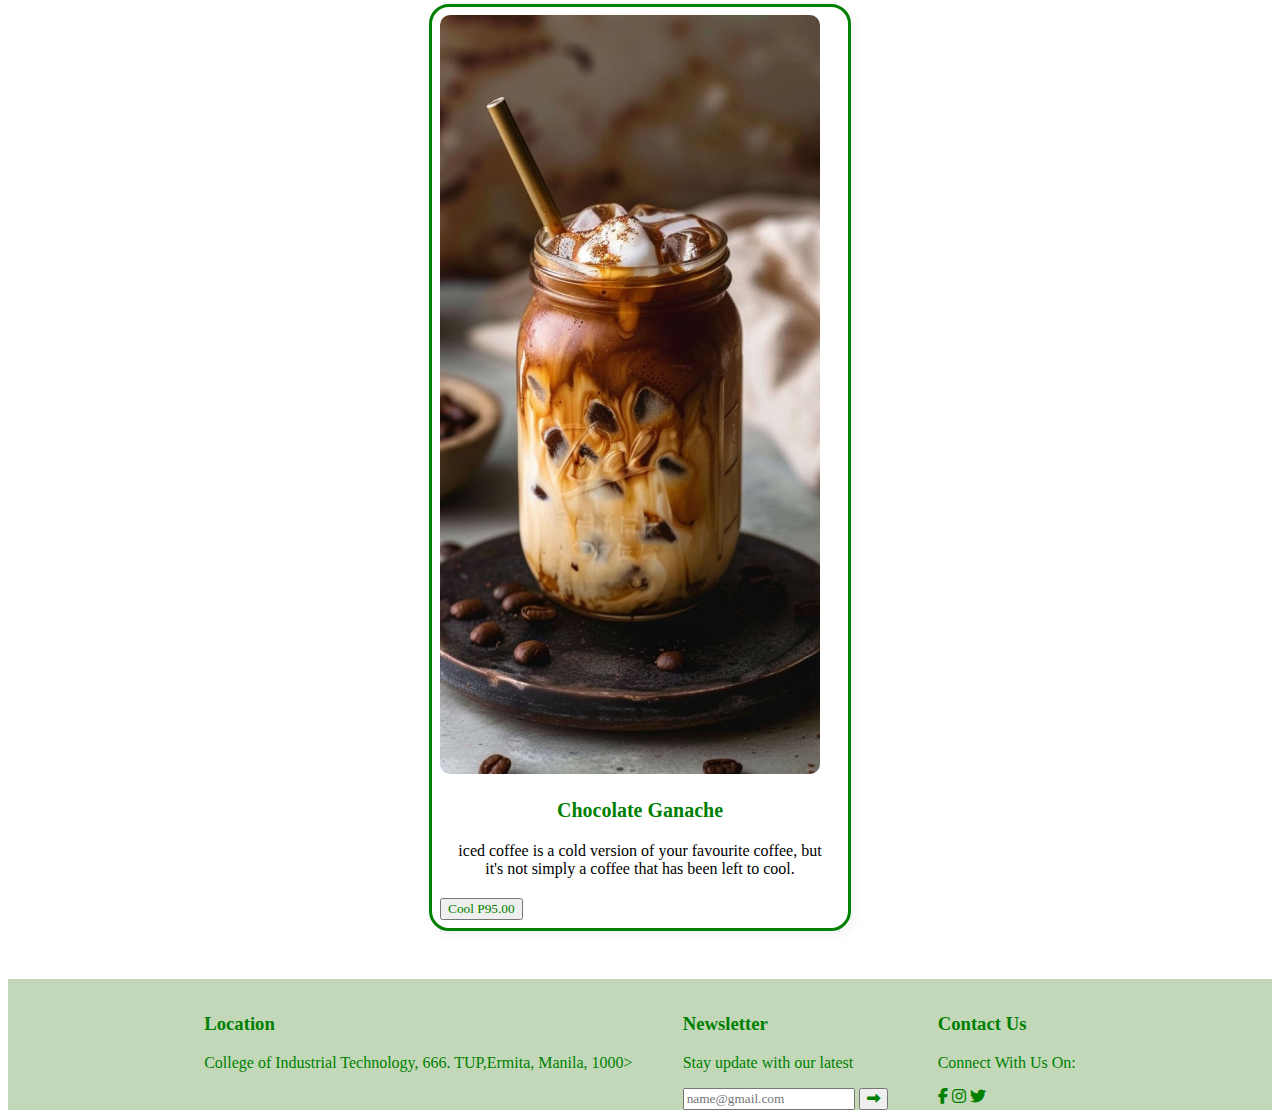
<file: menu.html>
<!DOCTYPE html>
<html>
<head>
    <meta charset="utf-8">
    <meta name="viewport" content="width=device-width, initial-scale=1">
    <title>Menu</title>
    <link rel="icon" type="image/x-icon" href="Icons/Logo.png">
    <link rel="stylesheet" type="text/css" href="https://cdnjs.cloudfare.com/ajax/libs/font-awesome/6.4.2/css/all.min.css">
    <!-- css file -->
    <link rel="stylesheet" type="text/css" href="Design2.css">
    <script src="https://code.jquery.com/jquery-3.4.1.js"></script>
</head>

<body>
	<!-- header start -->
	<header class="header">
		<!-- logo -->
		<a href="BAUTISTA.HTML" class="logo">
		<img src="header.png">
		</a>

        <!-- nav bar start-->
        <nav class="navbar">
        	 <input type="checkbox" id="check">
        	    <label for="check" class="check-btn">
        	    	<i class="fas fa-bars"></i>
                </label>
        	<ul>
        	  <li><a href="BAUTISTA.HTML">Home</a></li>
              <li><a class="active" href="menu.html">Menu</a></li>
              <li><a class="active" href="3rd.html">about Us</a><li>
        	<ul>
        <!-- <div id="menu-btn" class="fas fa-bars"></div> -->
        </nav>
        <!-- nav bar end -->


        <!-- hyperlink with icons (search, cart, profile, menu button) -->
        <div class= "icons">
        <div class="cart-container" onmouseover="showCartForm()" onmouseout="hideCartForm()">
            <a href="4-cart.html">
            <div class="fas fa-shopping-cart" id="cartButton"></div>
        </a>
            <div class="cart-form" id="cartForm">
                <form>
                    <div id="cartitems"></div>
                    <div id="total-price">Total Price: P<span id="totalPrice">0.00</span></div>
                </form>
            </div>
        </div>    
        <!-- hyperlink with icons (search, cart, profile, menu button) -->
    </header>
    <!-- header end -->

    <!-- menu section -->
<section class="menu" id="menu">
	<h1 style="text-align: center; font-size: 80px;" class="heading">OUR <span>MENU</span></h1>

	<p style="text-align: center; font-size: 50px;"class="heading-description">choose in our one of the best pasta you wanted to taste!</p>

	<div class="category-text">

        <h3>Pasta</h3>
    </div>

<div class="menu">
    <div class="container menu-section">

        <!-- product 1 -->
            <div class="menu-box">
                <div class="menu-img">
                    <img src="spag.jpg" alt="The Best Spaghetti and Meat Sauce">
                </div>
                <div class="menu-content">
                    <h3>Spaghetti</h3>
                    <p>This Red Wine Meat Sauce is the best spaghetti meat sauce. Our spaghetti pasta is is cooked al dente, then topped with tomato-based sauce made with red wine, parmesan cheese, a blend of flavor-bursting herbs, and perfectly seasoned ground beef.</p>
                    <div onclick="addToCart('plate', 'P90.00', 'Products/No BG/frappe_mocha.pn', 'Item3-s'); return false;">
                <button id="item1-s">Plate <span>P90.00</span></button> <!-- SMALL -->
                </div>
                <div onclick="addToCart('Cook', 'P150.00', 'Products/No BG/frappe_mocha.png', 'item1-m'); return false;">
                    <button id="itemi-m">Cook <span>P150.00</span></button> <!-- MEDIUM-->
                </div>
            </div>
        </div>

        <!-- product 2 -->
            <div class="menu-box">
                <div class="menu-img">
                    <img src="garlic.jpg" alt="Garlic Parmesan Chicken Alfredo">
                </div>
                <div class="menu-content">
                    <h3>Garlic Parmesan</h3>
                    <p>Garlic parmesan chicken alfredo is a classic Italian pasta dish that is made with a creamy white sauce. The sauce is typically made with heavy cream, parmesan cheese, and seasonings..</p>
            	<div onclick="addToCart('plate', 'P90.00', 'Products/No BG/frappe_mocha.pn', 'Item2-s'); return false;">
            	<button id="item1-s">Plate <span>P90.00</span></button> <!-- SMALL -->
            	</div>
            	<div onclick="addToCart('Cook', 'P150.00', 'Products/No BG/frappe_mocha.png', 'item1-m'); return false;">
            		<button id="itemi-m">Cook <span>P150.00</span></button> <!-- MEDIUM-->
            	</div>
            </div>
        </div>

        <!-- product 3 -->
         <div class="menu-box">
                <div class="menu-img">
                    <img src="pesto.jpg" alt="Pesto Pasta">
                </div>
                <div class="menu-content">
                    <h3>Shrimp fettuccine</h3>
                    <p>Creamy Shrimp Fettuccine Pasta, draped in a homemade Alfredo sauce, offers a luxurious twist on the classic Italian dish.</p>
                    <div onclick="addToCart('plate', 'P90.00', 'Products/No BG/frappe_mocha.pn', 'Item3-s'); return false;">
                <button id="item1-s">Plate <span>P90.00</span></button> <!-- SMALL -->
                </div>
                <div onclick="addToCart('Cook', 'P150.00', 'Products/No BG/frappe_mocha.png', 'item1-m'); return false;">
                    <button id="itemi-m">Cook <span>P150.00</span></button> <!-- MEDIUM-->
                </div>
            </div>
        </div>

        <!-- produt 4 -->
        <div class="menu-box">
                <div class="menu-img">
                    <img src="Buca.jpg" alt="creamy shrimp fettuccine pasta">
                </div>
                <div class="menu-content">
                    <h3>Pestoshrimp fettuccine</h3>
                    <p>It will thin out the pesto so it coats everything nicely and creates a glossy pesto sauce that coats every bit of pasta.Creamy Shrimp Fettuccine Pasta, draped in a homemade Alfredo sauce, offers a luxurious twist on the classic Italian dish.</p>
                    <div onclick="addToCart('plate', 'P90.00', 'Products/No BG/frappe_mocha.pn', 'Item3-s'); return false;">
                <button id="item1-s">Plate <span>P90.00</span></button> <!-- SMALL -->
                </div>
                <div onclick="addToCart('Cook', 'P150.00', 'Products/No BG/frappe_mocha.png', 'item1-m'); return false;">
                    <button id="itemi-m">Cook <span>P150.00</span></button> <!-- MEDIUM-->
                </div>
            </div>
        </div>
        

        <!-- product 5 -->
        <div class="menu-box">
                <div class="menu-img">
                    <img src="srimp.jpg" alt="Bucatini Amatriciana">
                </div>
                <div class="menu-content">
                    <h3>Bucatini</h3>
                    <p>Very simple, very summery Bucatini Amatriciana. A classic Italian pasta made with dried bucatini pasta, cherry tomatoes, guanciale (or pancetta), rosemary, Pecorino cheese, and plenty of black pepper.</p>
                <div onclick="addToCart('plate', 'P90.00', 'Products/No BG/frappe_mocha.pn', 'Item3-s'); return false;">
                <button id="item1-s">Plate <span>P90.00</span></button> <!-- SMALL -->
                </div>
                <div onclick="addToCart('Cook', 'P150.00', 'Products/No BG/frappe_mocha.png', 'item1-m'); return false;">
                    <button id="itemi-m">Cook <span>P150.00</span></button> <!-- MEDIUM-->
                </div>
            </div>
        </div>
    
            
        <!-- Add more menu items here with the same structure -->
    </div>

        <div class="category-text"><h3>Drinks</h3></div>

    <div class="container menu-section">

        <!-- product 1-->
        <div class="menu-box">
            <div class="menu-img">
                <img src="pink.jpg" alt="Watermelon Lemonade Without Added Sugar">
            </div>
            <div class="menu-content">
                <h3>Watermelon Lemonade</h3>
                <p>Watermelon juice is incredibly sweet, so I chose to use it as lemonade base instead of water.</p>
                <div onclick="addToCart('cool', 'P95.00', 'Products/No BG/frappe_mocha.png', 'item1-m'); return false;">
                    <button id="itemi-m">Cool <span>P95.00</span></button> <!-- MEDIUM-->
                </div>
            </div>
        </div>

        <!-- product 2-->
        <div class="menu-box">
            <div class="menu-img">
                <img src="limo.jpg" alt="Limonana">
            </div>
            <div class="menu-content">
                <h3>Limonana</h3>
                <p>Limonana is a slushy frozen mint lemonade recipe from the Middle East. It's sweet, tart, and refreshing, and perfect for cooling down with on a hot day!</p>
                <div onclick="addToCart('cool', 'P95.00', 'Products/No BG/frappe_mocha.png', 'item1-m'); return false;">
                    <button id="itemi-m">Cool <span>P95.00</span></button> <!-- MEDIUM-->
                </div>
            </div>
        </div>

         <!-- product 3-->
        <div class="menu-box">
            <div class="menu-img">
                <img src="lemo.jpg" alt="Creamy Lemonade">
            </div>
            <div class="menu-content">
                <h3>Creamy Lemonade</h3>
                <p>Our creamy lemonade is like a summer day in a glass, with a fun twist! This is basically just an easy lemonade recipe similar to what you already make at home but with a smooth, velvety upgrade.</p>
                <div onclick="addToCart('cool', 'P95.00', 'Products/No BG/frappe_mocha.png', 'item1-m'); return false;">
                    <button id="itemi-m">Cool <span>P95.00</span></button> <!-- MEDIUM-->
                </div>
            </div>
        </div>

         <!-- product 4-->
        <div class="menu-box">
            <div class="menu-img">
                <img src="brown.jpg" alt="Brownie Milkshake">
            </div>
            <div class="menu-content">
                <h3>Brownie Milkshake</h3>
                <p>This Brownie Milkshake is a super decadent treat every chocolate lover should taste at least once! Loaded with brownie chunks and decorated with ganache, this milkshake is packed with delicious chocolate flavour.</p>
                <div onclick="addToCart('cool', 'P95.00', 'Products/No BG/frappe_mocha.png', 'item1-m'); return false;">
                    <button id="itemi-m">Cool <span>P95.00</span></button> <!-- MEDIUM-->
                </div>
            </div>
        </div>

         <!-- product 4-->
        <div class="menu-box">
            <div class="menu-img">
                <img src="iced.jpg" alt="Chocolate Ganache shake">
            </div>
            <div class="menu-content">
                <h3>Chocolate Ganache</h3>
                <p>iced coffee is a cold version of your favourite coffee, but it's not simply a coffee that has been left to cool.</p>
                <div onclick="addToCart('cool', 'P95.00', 'Products/No BG/frappe_mocha.png', 'item1-m'); return false;">
                    <button id="itemi-m">Cool <span>P95.00</span></button> <!-- MEDIUM-->
                </div>
            </div>
        </div>

</section>
    <!-- Menu Section End -->

    <!--footer start -->
    <section class="footer">
        <div class="container">
            <div class="footer-box-1">
                <h3> Location </h3>
                <div class="footer-loc">
                    <a href="https://www.google.com/maps/place/TUP+-+College+of+Industrial Technology/@14.5873937,120.9848474,17z/data-land14h1!4003051139/crAcd461575:@x6247d29ffafode@18213d14.58734/140178.984847411662+gXzF11hfq2lnnk?hl=enkentry-ttu"target=_blank>College of Industrial Technology, 666. TUP,Ermita, Manila, 1000></a>
                </div>
            </div>

            <div class="footer-box">
                <h3>Newsletter</h3>
                <p>Stay update with our latest</p>
                <form>
                    <input type="email" name="email" placeholder="name@gmail.com">
                    <button type="submit"><i class="fa-solid fa-right-long"></i></button>
                <form>
            </div>

            <div class="footer-box">
                <h3>Contact Us</h3>
                <p>Connect With Us On:</p>
                <div class="icons">
                    <a href="#"><i class="fa-brands fa-facebook-f"></i></a>
                    <a href="#"><i class="fa-brands fa-instagram"></i></a>
                    <a href="#"><i class="fa-brands fa-twitter"></i></a>
                </div>

            </div>
        </div>
    </section>
    <!--footer end-->
    </body>
    </html>
</file>
<file: Design.css>
@import url('https://fonts.googleapis.com/css2?family=Poppins&display=swap');
:root {
	--main-color:;
	--dark-main:;
	--black: ;
	--bg: #C2D8B9;
}

/*overall design*/

*{
	font-family: Georgia, serif;
	color: green;
	outline: none;
	text-decoration: none;
	transition: .2 linear;
}

html {
	scroll-padding-top: 9rem;
	scroll-behavior: smooth;
}

/*body bg*/
body {
/*   background: linear-gradient(30deg, rgba(244,163164, 1), rgba(143,193,212,1));*/
    background: url('bg.jpg') no-repeat center center fixed;
    background-size: cover;
}

/*header design*/
header {
	background:;
	display: flex;
	align-items: center;
/* justify-content: center;*/
  padding: 0.5rem 2%;
  position: fixed;
  top: 0; left: 0; right: 0;
  z-index: 1000px;
  flex-wrap: wrap;
}


.header .logo img {
	height: 75px;
	margin-left: 15px;
}

.header .navbar {
	margin-right: 70%
}

.header .navbar a{
	color: #000;
	font-size: 30px;
	margin-left: 35px;
	margin-right: 15px;
	font-weight: bold;
}

nav ul li {
	display: inline-block;
}

.header .navbar a:hover, a.active {
	color: floralwhite;
	border-bottom: 2rem solid floralwhite;
	transition: .3s;
}

  .check-btn {
	font-size: 30px;
	color: black;
	margin-left: 15px;
	cursor: pointer;
	display: none;
}

.check-btn:hover{
	color: floral white;
	transition: .3s;
}

#check {
	display: none;
}

/* RESPONSIVE MENU */

@media (max-width: 1020px) {
	.header .navbar {
	margin-right: 25px;
}

.check-btn {
	display: block;
}

  ul {
  	position: fixed;
  	width: 100%;
  	height: 100vh;
  	background-color: var(--dark-main);
  	top: 90px;
  	Left: -100%;
  	text-align: center;
  	transition: all .3s;
  }

  nav ul li {
  	display: block;
  }

  nav ul li a {
  	font-size: 45px;
  	color: floralwhite;
  	font-weight: bold;
  	Line-height: 120px;
}



  .header .navbar ul li a:hover, a.active {
  	background: none;
  	color: var(--bg);
  	border-bottom: .3rem solid var(--bg);
  	transition: .2s
  }

  #check:checked ~ ul {
  	Left: 0;
  }

}
/* RESPONSIVE MENU*/


/*ICONS - CART-USER*/

.header .icons div {
	cursor: pointer;
	padding-right: 12px;
	color: var(--black);
	font-size: 32px;
	border: none;
	display: inline-block;
}


.header .icons div:hover {
	color:floralwhite;
	transition: .3s;
}

/*ICONS - CART-USER*/

.header .search-form {
	margin-left: 240px;
}	

.header .search-form input {
	height: 50px;
	width: 340px;
	font-size: 1.6rem;
	color:var(--black);
	text-transform: none;
	background: whitesmoke;
	border-radius: 50px;
	border-color: var(--main-color);
	margin-right: 17px;
	padding: 10px;
}

@media (max-width: 1020px) {
	.header .search-form input {
		height: 40px;
		width: 300px;
	}
}

/*header end*/


 /*for styling menu*/
  .menu-section {
  	  background-color: none;
  	  /*Add other container styles specific to the menu section here*/
  	}

  	.menu .ccontainer {
  		display: flex;
  		flex-wrap: flex;
  	/*    padding: 2.5rem 0; */
  }

  .menu .container .menu-box {
 /*     background: var(--white);*/
      /* Change the width and height as needed */
      width: 70%; /* Adjust the width */
      max-width: 400px; /* You can set a maximum width if needed */
      height: 100%; /* Adjust the height */
      max-height: 200%;
/*      cursor: pointers;*/
      box-shadow: 3px 3px 10px rgba(179, 179, 179, 0.2);
      border-radius: 20px;
      padding: 0.5rem;
      border: var(--dark-main);
      border-radius: 20px;
      border-style: solid;
      border-width: 3px;
      margin-right: 25px;
      margin-left: 25px;
      justify-content: space-between;
    }

    .menu .container .menu-box img {
    	justify-tracks: ;
    	width: 95%;
    	border-radius: 10px;
    /*    margin-left: 5px;*/
    }

    .menu .containner .menu-box .menu-content {
    	padding: 1.2rem;
    	text-align: center;
    }

    .menu .container .menu-box .menu-content h3 {
    	font-size: 20px;
    	padding-top: 1px;
    	margin-botttom: 7px;
    	text-align: center;
    }

    .menu .container .menu-box .menu-content p {
    	font-size: 1rem;
    	padding-top: 1.3 rem 0;
    	padding-right: 15px;
        padding-left: 15px;in
    	font-weight: 400;
    	color: black;
    	margin-bottom: 20px;
    	text-align: center;
    }

    /*.menu .container .menu-box:hover img{
    	transform: center;
    	transition-duration: 0.3s;
    }*/

    .menu .container .menu-box:hover{
    	box-shadow: 0px 0px 50px 0px lightgreen;
    }

    .menu .container .menu-box .menu-content select {
    	font-size: 15px;
    	color: #fff;
    	background-color: var(--main-color);
    	border-radius: 50px;
    	border-color: var(--dark-main);
    	border-style: solid;
    	padding: 5px;
    	padding-right: 10px;
    	padding-left: 10px;
    	margin-bottom: 20px;
    }


    .menu .container .menu-box .menu-content buttton {
    	font-size: 15px;
    	color: #fff;
    	background-color: var(--main-color);
    	border-radius: 50px;
    	border-color: var(--dark-main);
    	border-style: solid;
    	padding: 5px;
    	padding-right: 10px;
    	padding-left: 10px;
    	margin-bottom: 15px;
    	cursor: pointer;
    }
    
    .menu .container .menu-box .menu-content buttton:hover {
    	background-color: var(--dark-main);
    }


/*CONTENT START*/
.content {
	width: 95%;
	margin-left: 3%;
	margin-top: 150px;
}

/*FIRST PART*/
.about{
	display: flex;
	justify-content: space-between;
	align-items: center;
	flex-wrap: wrap;
	padding-top: 70px;
	padding-bottom: 70px;
}

.about-image{
	flex: 1;
	overflow: hidden;
}

.about-image img{
	max-width: 101%;
	height: auto;
	display: block;
	transition: 0.5s ease;
}

/*.about-image:hover img{
transform: scale(1.1);
}*/

.about-content {
	flex: 2;
}

.about-content h2{
	font-size: 50px;
	margin-bottom: 20px;
	margin-left: 80px;
	color: #47663B;
	margin-right: 0px;
	text-align: center;
	display: flex;
}
.about-content p{
	font-size: 50px;
	line-height: 1.5;
	color: #47663B;
	margin-left: 50px;
	margin-right: 0px;
	text-align: center;
	display: flex;
}

.about-content .buy-now:hover{
	background-color: var(--dark-main);
}

/*SECOND PART*/
.header .search-form label{
	cursor: pointer;
	font-size: 2.2rem;
	margin-right: 1rem;
	color:var(--black);
}

.header .search-form label:hover{
	color:var(--main-color);
}

/*for heading*/
.heading {
	font-size: 5rem;
	text-align: center;
}

.heading span {
	color: var(--dark-main);
}

.heading-description {
	text-align: center;
	padding: 1.3rem 0;
	font-size: 1.6rem;
	font-weight: bold;
}

/*category-text start*/
.menu.category-text {
	border: black;
	border-radius: 4px;
	border-style: solid;
	display: inline-block;
	font-size: 40px;
	margin-left: 20%;
	padding: 1rem;
}
/*category-text end*/


/*top selling start*/
.menu.heading {
	margin-top: 2%;
}

/*for styling menu*/
.menu.container {
	display: grid;
	grid-template-columns: repeat(auto-fit, minmax(5rem, 1fr));
	gap: 0.3rem;
	padding: 2.5rem 0;
	grid-row-gap: 7rem;
	padding-left: 7rem;
}

.menu .container menu-box {
/*    background: var(--white);*/
    /* Change the width and height as needed */
    width: 70%; /* Adjust the width */
    max-width: 400px; /* You can set a maximum width if needed
/*    height: 100%; */
    /* Adjust the height */
    max-height: 200%;
/*    cursor: pointer;*/
    box-shadow: 3px 3px 10px rgba(179, 179, 179, 0.2);
    border-radius: 20px;
    padding: 0.5rem;
    border: var(--dark-main);
    border-radius: 20px;
    border-style: solid;
    border-width: 3px;
}

.menu .container menu-box img {
	width: 70%;
	border-radius: 10px;
	margin-top: 10px;
	margin-left:50px;
}

.menu .container menu-box.menu-content {
	padding: 1.2rem;
	padding-left: 50px;
	padding-right: 50px;
/*  margin-left: 40px;*/
	text-align: justify;
}

.menu .container menu-box.menu-content h3 {
	font-size: 20px;
	padding-top: 1px;
	margin-bottom: 5px;
	text-align: center;
	color: black;
/*  padding-left: 10px;*/
}

.menu.container menu-box.menu-content p {
	font-size: 16px;
	padding: 1.3 rem 0;
	margin-bottom: 25px;
	color: var(--black);
}

.menu.container menu-box.menu-content a {
	font-size: 17px;
	color: #fff;
	background-color: var(--main-color);
	margin-left: 50px;
	border-radius: 50px;
	border-color: var(--dark-main);
	border-style: solid;
	padding: 5px;
	padding-right: 10px;
	padding-left: 10px;
}

.menu .container menu-box.menu-content a:hover {
	background-color: var(--dark-main);
}

/*.menu.container menu-box:hover img{
    transform: scale(1.1);
    transition-duration: 0.3s;
}*/

.menu .container.menu-box:hover{
	box-shadow: 0px 0px 10px 0px #865439;
}

.menu.to-menu{
	display: flex;
	flex-wrap: wrap;
	padding: 10px 20px;
}

.menu.to-menu a{
	color: whitesmoke;
	background-color: var(--main-color);
	font-size: 1.3rem;
	border-radius: 50px;
	border-color: var(--dark-main);
	border-style: solid;
	padding: 10px 20px;
	margin:auto;
	text-decoration: none;
	transition: 0.3s ease;
	text-align: center;
}

.menu.to-menu a:hover{
	background-color: var(--dark-main);
}

/*top selling end*/

/*CONTENT END*/


/*FOOTER START*/
.footer {
	  width: 100%;
	  height: auto;
	  background: var(--bg);
	  background-size: cover;
	  background-repeat: no-repeat;
	  padding-top: 1rem;
	  margin-top: 3rem;
}

.footer .container {
	display: grid;
	grid-template-columns: repeat(auto-fit, minmax(30rem, 1fr));
	padding: 0.5rem 0;
}

.footer .container footer-box {
	padding: 1rem;
	margin-left: 50px;
}

  .footer .container .footer-box-1 .navbar a {
	  color: black;
	  text-decoration: none;
	  font-size: 1.5rem;
	}
  
  .footer .container .footer-box-1 {
  	margin-left: 50px;
  	padding: 1rem;
  }
  
  .footer.container .footer-box-1 h3 {
  	color: black;
  	font-size: 1.8rem;
  	Letter-spacing: 0.1rem;
  }

  .footer.container .footer-box-1.footer-loc a {
  	color: black;
  	font-size: 20px;
  }

  /* general text format start*/
  .footer .container .footer-box h3 { 
  	color: black;
  	font-size: 1.8rem;
  	font-weight: bolder;
  	Letter-spacing: 0.1rem;
  }

  .footer .container footer-box p {
  	color: black;
  	font-size: 1.5rem;
  	Line-height: 2.5rem;
  	padding: 1.2rem 0;
  }


.footer.container footer-box button {
  font-size: 100px;
}

  /* general text format end*/

  .footer.container .footer-box form input {
  	width: 70%;
  	padding: 1rem;
  	border-radius: 40px;
  }

  .footer.container .footer-box pa {
  	color: var(--bg);
  }

  .footer .container .footer-box form button {
  	background: var(--bg);
  	color: black;
  	padding: 1rem;
  	cursor: pointer;
  	border: none;
  	font-size: 20px;
  }

  .footer.container .footer-box div a {
  	margin: 0.5rem;
  	color: black;
  	display: inline-block;
  	width: 3rem;
  	height: 3rem;
  	Line-height: 3rem;
  	text-align: black;
  }

  .footer .container .footer-box .icons {
  	font-size: 50px;
  }

  .footer.container .footer-box .icons a {
  	display:;
  }

  .footer.container .footer-box .icons a:hover {
  	color: floralwhite;
  	font-size: 60px;
  }

/*FOOTER END*/


/*--------------------CART FORM----------------------*/
.container {
  display: flex;
  flex-wrap: wrap; /* Allows wrapping for multiple rows */
  justify-content: center; /* Centers products horizontally */
  gap: 50px; /* Adds space between products */
  max-width: 100%; /* Limits container width */
}

#cart-form::-webkit-scrollbar {
    display: none;
}


#cartForm {
    display: none;
    position: absolute;
    top: 100%;
    Left: -450%;
    background-color: #fff;
    border: 1px solid #ccc;
    padding: 10px;
    box-shadow: 0 4px 8px rgba(0, 0, 0, 0.1);
    z-index: 1;
    width: 325px;
    height: 475px;
}

#cartItems {
    display: flex;
    flex-direction: column;
    max-height: 475px;
    overflow-y: auto;
}

#cartItems::-webkit-scrollbar {
	  width: 12px;
}

#cartItems::-webkit-scrollbar-track {
	  background-color: #f1f1f1;
}

#cartItems::-webkit-scrollbar-thumb {
	  background-color: #888;
	  border-radius: 6px;
}

#cartItems::-webkit-scrollbar-thumb:hover {
    background-color: #555;
}

#cartItems > div {
    border-bottom: 1px solid #ccc;
    padding: 10px 0;
    display: flex;
}

#cartItems img {
    width: 50%;
    height: 50%;
    margin-right: 10px;
    margin-top: -20px;
}

#cartItems.cart-item-info {
    flex-grow: 1;
}

#cartItems.cart-item-info h4 {
    margin: 0;
    font-size: 15px;
}

#total-price {
    font-weight: bolder;
    font-size: 25px;
    border: solid;
    border-width: 3px;
    border-color: #555;
    display: inline-block;
    padding: 5px;
    text-align: center;
    color: black;
}

#cartItems.cart-item-info p {
    margin: 0;
    font-size: 15px;
    color: black;
}

#cartItems .quantity-label {
    font-weight: bold;
    font-size: 15px;
    text-align: center;
    border-radius: 8px;
    border-style: solid;
    padding: 0.3rem;
}

#cartItems::-webkit-scrollbar {
    width: 0;
    height: 0;
    display: none;
}

.quantity-controls input[type="number"] {
    width: 40px;
    padding: 3px;
    border: 1px solid #ccc;
    border-radius: 4px;
    margin: 0 1px;
    box-sizing: border-box;
    text-align: center;
}

.product-info label [for="quantity"] {
    font-weight: bold;
    color: #785148;
    margin-right: 1px;
}
.close-btn
{
    height: 100%;
    top: 5px;
    background-color: #6F4E37;
    color: #fff;
    padding: 5px;
    border-radius: 50%;
    display: inline-block;
    Line-height: 1;
    font-size: 25px;
}

.quantity-label
{
    margin-top: 5px;
    font-weight: bold;
}

/*-----------------------CART FORM--------------------*/
</file>
<file: Design3.css>
@import url('https://fonts.googleapis.com/css?family=Poppins&display-swap');
:root {
	--main-color: ;
	--dark-main: ;
	--black: ;
	-bg: #C2D8B9;
}

*{
	margin: 0px;
	padding: 0px;
	font-family: Georgia, serif;
	color: green;
	text-decoration: none;
}

body{
/*   background: linear-gradient(30deg, rgba(244,163164, 1), rgba(143,193,212,1));*/
    background: url('bg.jpg') no-repeat center center fixed;
    background-size: cover;
}
}

/*header design*/
header {
	background:;
	display: flex;
	align-items: center;
/*justify-content: center;*/
    padding: 0.5rem 2%;
    position: fixed;
    top: 0; left: 0; right: 0;
    z-index: 1000px;
    flex-wrap: wrap;
}


.header.logo img {
	height: 75px;
	margin-left: 15px;
}

.header .navbar a{
	margin-right: 450px;
}

.header .navbar a{
	color: #000;
	font-size: 25px; 
	margin-left: 35px;
	margin-right: 15px;
	font-weight: bold;
}

nav ul li {
	display: inline-block;
}

.header .navbar a:hover, a.active{
	color:floralwhite;
	border-bottom: .2rem solid floralwhite;
	transition: .3s;
}

.check-btn {
	font-size: 30px;
	color: black;
	margin-left: 15px;
	cursor: pointer;
	display: none;
}

.check-btn:hover{
color: floralwhite;
transition: 3s;
}

#check { 
	display: none;
}

@media (max-width: 1020px) {
	.header .navbar {
	margin-right: 25px;
}

.check-btn {
	display: block:
}

ul {
	position: fixed;
	width: 100%;
	height: 100vh;
	background-color: var(--dark-main);
	top: 90px;
	left: -100%;
	text-align: center;
	transition: all .3s;
}

nav ul li {
	display: block;
}

nav ul li a{
	font-size: 45px;
	color: floralwhite;
	font-weight: bold;
	line-height: 120px;
}

.header .navbar ul li a {
	font-size: 35px;
	color: floralwhite;
	font-weight: bold;
}

.header .navbar ul li a:hover, a.active {
    background: none;
	color: var(--bg);
	border-bottom: .3rem solid var(--bg) ;
	transition: .2s
}

    #check:checked ~ ul {
    	left: 0;
    }

}

/*ICONS CART-USER*/

.header .icons div {
	cursor: pointer;
/* padding-right: 20px*/
    color: var(--black);
    font-size: 25px;
    border: none;
}


.header.icons div:hover {
color:floralwhit;
transition: .3s;
}


.header .search-form {
	margin-left: 70px;
}

.header .search-form input {
	height: 50px:
	width: 340px;
	font-size: 1.6rem;
	color:var(--black);
	text-transform: none;
	background: whitesmoke;
	border-radius: 50px;
	border-color: var(--main-color);
	margin-right: 17px;
	padding: 10px;
}

@media (max-width: 1020px) {
	.header .search-form input {
		height: 40px;
		width: 300px;
    }
}

/*header end*/


/*heading start*/
.heading{
	width: 90%;
	display: flex;
	justify-content: center;
	align-items: center;
	flex-direction: column;
	text-align: center;
	margin: 20px auto;
}

.heading h1{
	font-size: 100px;
	color:green;
	margin-bottom: 25px;
	margin-top: 130px;
}

.heading h1::after{
	content:"";
	width: 150%;
	height:50px;
	display: block;
	margin: 0 auto;
	background-color: var(--dark-main);
}

.heading p{
	font-size: 18px;
	color: black; 
	margin-bottom: 35px;
	display: flex;
	justify-content: space-between;
	align-items: center;
}


/*heading end*/

.about{
	display: flex;
	justify-content: space-between;
	align-items: center;
	flex-wrap: wrap;
	padding: 10px 70px;
}

.about-image {
	flex: 1;
	margin-right: 40px;
	overflow: hidden;
}

.about-image img{
	max-width: 100%;
	height: auto;
	display: block;
	transition: 0.5s ease;
}

.about-content {
	flex: ;
}

.about-content h2{
	font-size: 40px;
	margin-bottom: 15px; 
	color: #47663B;
	text-align: center;
	display: flex;
	
}
.about-content p{
	font-size: 25px;
	line-heigh20 1.5;
	color: #47663B;
	text-align: center;
	display: flex;
}


/*Team*/

.team {
	padding: 30px 0;
	text-align: center;
}

.team hl {
	display: flex;
	flex-wrap: wrap;
	justify-content: center;
	gap: 15px;
	margin-top: 20px;
}

.team-cards {
	display: flex;
	flex-wrap: wrap;
	justify-content: center;
	gap: 15px;
	margin-top: 20px;
}

.card {
	background-color: white;
	border-radius: 10px; 
	box-shadow: 0 4px 6px rgba(0, 0, 0, 0.5); 
	overflow: hidden; 
	transition: transform 0.2s, box-shadow 0.28; 
	width: 288px;
	heights: 400;
	margin-top: 10px;
	cursor: pointer;
}

.card:hover {
	box-shadow: 0px 0px 30px 0px lightgreen;
}

.card-img {
	width:250px;
	height: 200px;
	border-radius: 10px;
	margin-left: auto;
	margin-right: auto;
	margin-top: 15px;
}

.card-img img {
	width: 100%;
	height: 100%;
	object-fit: fill;
}

.team-info button {
	display: inline-block;
	padding: 5px 10px;
	background-color: lightgreen;
	color: black;
	font-size: 19px;;
	border-radius: 10px;
	border-color: var(--dark-main);
	margin-top: 15px;
	transition: 0.3s ease;
	cursor: pointer;
}
.team-info button:hover{
	background-color: var(--dark-main);
}

.card-name {
	color: black;
	font-size: 35px;
	margin-top: 3px;
}

.card-role {
	font-size: 20px;
	color: green;
	margin-bottom: 5px;
}

.card-email {
	font-size: 16px;
	color: black;
}

/*FOOTER START*/
.footer {
	width: 100%;
	height: auto;
	background: var(--bg);
	background-size: cover;
	background-repeat: no-repeat;
	padding-top: 1rem;
	margin-top: 3rem;
}

.footer.container {
	display: grid; 
	grid-template-columns: repeat(auto-fit, minmax(30rem, 1fr)); 
	padding: 0.5rem 0;
}

.footer .container .footer-box {
	padding: 1rem;
	margin-left: 50px;
}

.footer .container .footer-box-1 navbar a {
	color: black;
	text-decoration: none;
	font-size: 1.5rem;
}

.footer .container .footer-box-1 {
	margin-left: 50px;
	padding: 1rem;
}

.footer.container-footer-box-1 h3 {
	color: black;
	font-size: 1.8rem;
	letter-spacing: 0.1rem;
}

.footer .container .footer-box-1.footer-loc a {
	color: black;
	font-size: 20px;
}

/* general text format start*/
.footer .container .footer-box h3 {
	color: black;
	font-size: 1.8rem;
	font-weight: bolder;
	letter-spacing: 0.1rem;
}

.fooler .container .fooler-box p {
	color: black;
	font-size: 1.5rem;
	line-height: 2.5rem;
	padding: 1.2rem 0;
}
/* general text format end*/

.footer .container .footer-box form input {
	width: 70%;
	padding: 1rem;
	border-radius: 40px;
}

.footer .container footer-box pa {
	color: var(--bg);
}

.footer .container .footer-box form button {
	background: var(--bg);
	color: black;
	padding: 1rem;
/*     cursor: pointer;*/
	border: none;
	font-size: 20p;
}

.footer.container .footer-box div a { 
	margin: 0.5rem;
	color: black; 
	display: inline-block;
	width: 3rem;
	height: 3rem;
	line-height: 3rem;
	text-align: black:
}

.footer.container .footer-box icons {
	font-size: 50px;
}

.footer .container .footer-box icons button:hover {
/*   font-size: 50px;*/
    color; floralwhite;
}

.footer.container .footer-box .lcons a {
	display:;
}

.footer.container .footer-box icons athover {
	color: floralwhite;
	font-size: 60px;
}

/*FOOTER END*/
</file>
<file: Design2.css>
@import url('https://fonts.googleapis.com/css2?family=Poppins&display=swap');
:root {
	--main-color: ;
	--dark-main: ;
	--black: ;
	--bg: #C2D8B9;
}

/*overall design*/

*{
  font-family: Georgia, serif;
  color: green;
  outline: none;
  text-decoration: none;
  transition: .2 linear;
}

html {
  scroll-padding-top: 9rem;
  scroll-behavior: smooth;
}

/*body bg*/
body {
/*   background: linear-gradient(30deg, rgba(244,163164, 1), rgba(143,193,212,1));*/
    background: url('bg.jpg') no-repeat center center fixed;
    background-size: cover;
}

/*header design*/
header {
  background: ;
  display: flex;
  align-items: center;
/*  justify-content: center;*/
  padding: 0.5rem 2%;
  position: fixed;
  top: 0; left: 0; right: 0;
  z-index: 1000px;
  flex-wrap: wrap;
}


.header .logo img {
  height: 75px;
  margin-left: 15px;	
}

.header .navbar {
  margin-right: 70%;
}

.header .navbar a{
  color: #000;
  font-size: 25px;
  margin-left: 35px;
  margin-right: 15px;
  font-weight: bold;	
}

nav ul il {
  display: inline-block;
}

.header .navbar a:hover, a.active {
  color: floralwhite;
  border-bottom: .2rem solid floralwhite;
  transition: .3s;
}

  .check-btn {
  	font-size: 30px;
  	color: black;
  	margin-left: 15px;
  	cursor: pointer;
  	display: none;
  }

  .check-btn:hover{
  	color:floralwhite;
  	transition: .3s;
  }

  #check {
  	display: none;
  }

/* RESPONSIVE MENU */

@media (max-width: 100px) {
  .header .navbar {
  margin-right: 25px;
  }

  .check-btn {
  	display: block;
  }

  ul {
  	position: fixed;
  	width: 100%;
  	height: 100vh;
  	background-color: var(--dark-main);
  	top: 90px;
  	Left: -100%;
  	text-align: center;
  	transition: all .3s;
  }

  nav ul li {
  	display: block;
  }

  nav ul li a {
  	font-size: 45px;
  	color: floralwhite;
  	font-weight: bold;
  	Line-height: 120px;
  }



  .header .navbar ul li a:hover, a.active {
  	background: none;
  	color: var(--bg);
  	border-bottom: .3rem solid var(--bg);
  	transition: .2s
  }

  #check:checked ~ ul {
  	Left: 0;
  }

}
/* RESPONSIVE MENU */


/*ICONS - CART-USER*/

.header .icons div {
	cursor: pointer;
	padding-right: 12px;
	color: var(--black);
	font-size: 32px;
	border: none;
	display: inline-block;
}


.header .icons div:hover {
	color:floralwhite;
	transition: .3s;
}

/*ICONS CART-USER*/

.header .search-form {
	margin-left: 240px;
}

.header .search-form input {
	height: 50px;
	width: 340px;
	font-size: 1.6rem;
	color: var(--black);
	text-transform: none;
	background: whitesmoke;
	border-radius: 50px;
	border-color: var(--main-color);
	margin-right: 17px;
	padding: 10px;
}

@media (max-width: 1020px) {
	.header .search-form input {
		height: 40px;
		width: 300px;
	}
}



/*header end*/



/*-------------------CART FORM-----------------*/
.cart-container {
	position: relative;
	display: inline-block;
}


#cart-form {

	scrollbar-width: none;
	-ms-overflow-style: none;
}

#cart-form::-webkit-scrollbar {
	display: none;
}	


#cartform {
	display: none;
	position: absolute;
	top: 100%;
	left: -450%;
	background-color: #fff;
	border: 1px solid #ccc;
	padding: 10px;
	box-shadow: 0 4px 8px rgba(0, 0, 0, 0.1);
	z-index: 1;
	width: 325px;
	height: 480px;
}

#total-price {
	font-weight: bolder;
	font-size: 25px;
	border: solid;
	border-width: 3px;
	border-color: #555;
	display: block;
	padding: 5px;
	text-align: center;
	color: black;
}

#cartItems {
	display: flex;
	flex-direction: column;
	max-height: 430px;
	overflow-y: auto;
}

#cartItems: :-webkit-scrollbar {
	width: 12px;
}

#cartItems: :-webkit-scrollbar-track {
	background-color: #f1f1f1;
}

#cartItems::-webkit-scrollbar-thumb {
	background-color: #888;
	border-radius: 6px;
}

#cartItems::-webkit-scrollbar-thumb:hover {
	background-color: #555;
}

#cartItems > div {
	border-bottom: 1px solid #ccc;
	padding: 20px 0;
	display: flex;
}

#cartItems img {
	width: 50%;
	height: 50%;
	margin-right: 10px;
	margin-top: -20px;
}

#cartItems.cart-item-info {
	flex-grow: 1;
}

#cartItems.cart-item-info h4 {
	margin: 0;
	font-size: 15px;
	color: black;
}

#cartItems.cart-item-info p {
	margin: 0;
	font-size: 15px;
	color:black;
}

#cartItems .quantity-label {
	font-weight: bold;
	font-size: 15px;
	text-align: center;
	border-radius: 8px;
	border-style: solid;
	padding: 0.3rem;
	color:black;
}

#cartItems::-webkit-scrollbar {
	width: 0;
	height: 0;
	display: none;
}

.quantity-controls input[type="number"] {
	width: 40px;
	padding: 3px;
	border: 1px solid #ccc;
	border-radius: 4px;
	margin: 0 1px;
	box-sizing: border-box;
	text-align: center;
}

.product-info label [for="quantity"] {
	font-weight: bold;
	color: #785148;
	margin-right: 1px;
}

.close-btn 
{
	height: 100%;
	top: 5px;
	background-color: #6F4E37;
	color: #fff;
	padding: 5px;
	border-radius: 50%;
	display: inline-block;
	Line-height: 1;
	font-size: 25px;
}

.quantity-label 
{
	margin-top: 5px;
	font-weight: bold;
}

/*---------------------CART FORM-----------------*/

.container {
  display: flex;
  flex-wrap: wrap; /* Allows wrapping for multiple rows */
  justify-content: center; /* Centers products horizontally */
  gap: 50px; /* Adds space between products */
  max-width: 100%; /* Limits container width */
}

/*top menu start*/
.menu.heading {
	margin-top: 150px;
	font-size: 6rem;
	text-align: center;
}

.menu .heading span {
	color: var(--dark-main);
}

.menu .heading-description {
	text-aling: center;
	padding-bottom: 2rem;
	font-size: 1.5rem;
}


    /*indtructions guide*/
    .order-guide {
    display: block;
    justify-content: center;
    margin-top: 30px;
    text-align: center;
    }

    .order-guide button {
    font-zise: 25px;
    color: #fff;
    background-color: var(--main-color);
    border-radius: 50px;
    border-color: var(--dark-main);
    border-style: solid;
    padding: 5px;
    padding-right: 10px;
    padding-leftt: 10px;
    cursor: pointers;
    }

    .order-guide button:hover {
    background-color: var(--drak-main);
    }

    .order-guide img {
    width: 70%;
    height: 70%;
    display: none;
    padding-left: 15%;
    padding-right: 50px;
    margin-bottom: 50px;
    }
    /*instructions guide end*/


   /*category-text start*/
   .menu .category-text {
   	text-align: center;
   margin-top: 50px;
   margin-bottom: 20px;	
   }

   .menu .category-text h3 {
   	border: var(--dark-main);
   	border-radius: 50px;
   	border-style: solid;
   	border-width: 6px;
   	display: inline-block;
   	font-size: 70px;
   	text-align: center;
   	padding: 1rem;
   	margin-top: 50px;
   	margin-top: 10px;
  }
  /*category-text end*/

  /*top menu end*/
}
  .menu-section {
  	  background-color: none;
  	  /*Set the background color for the menu section */
  	  /*Add other container styles specific to the menu section here*/
  	}

  	.menu .ccontainer {
  		display: flex;
  		flex-wrap: flex;
  	/*    padding: 2.5rem 0; */
  }

  .menu .container .menu-box {
 /*     background: var(--white);*/
      /* Change the width and height as needed */
      width: 70%; /* Adjust the width */
      max-width: 400px; /* You can set a maximum width if needed */
      height: 100%; /* Adjust the height */
      max-height: 200%;
/*      cursor: pointers;*/
      box-shadow: 3px 3px 10px rgba(179, 179, 179, 0.2);
      border-radius: 20px;
      padding: 0.5rem;
      border: var(--dark-main);
      border-radius: 20px;
      border-style: solid;
      border-width: 3px;
      margin-right: 25px;
      margin-left: 25px;
    }

    .menu .container .menu-box img {
    	width: 95%;
    	border-radius: 10px;
    /*    margin-left: 5px;*/
    }

    .menu .containner .menu-box .menu-content {
    	padding: 1.2rem;
    	text-align: center;
    }

    .menu .container .menu-box .menu-content h3 {
    	font-size: 20px;
    	padding-top: 1px;
    	margin-botttom: 7px;
    	text-align: center;
    }

    .menu .container .menu-box .menu-content p {
    	font-size: 1rem;
    	padding-top: 1.3 rem 0;
    	padding-right: 15px;
        padding-left: 15px;in
    	font-weight: 400;
    	color: black;
    	margin-bottom: 20px;
    	text-align: center;

    }

    /*.menu .container .menu-box:hover img{
    	transform: center;
    	transition-duration: 0.3s;
    }*/

    .menu .container .menu-box:hover{
    	box-shadow: 0px 0px 50px 0px lightgreen;
    }

    .menu .container .menu-box .menu-content select {
    	font-size: 15px;
    	color: #fff;
    	background-color: var(--main-color);
    	border-radius: 50px;
    	border-color: var(--dark-main);
    	border-style: solid;
    	padding: 5px;
    	padding-right: 10px;
    	padding-left: 10px;
    	margin-bottom: 20px;
    }


    .menu .container .menu-box .menu-content buttton {
    	font-size: 15px;
    	color: #fff;
    	background-color: var(--main-color);
    	border-radius: 50px;
    	border-color: var(--dark-main);
    	border-style: solid;
    	padding: 5px;
    	padding-right: 10px;
    	padding-left: 10px;
    	margin-bottom: 15px;
    	cursor: pointer;
    }
    
    .menu .container .menu-box .menu-content buttton:hover {
    	background-color: var(--dark-main);
    }


    /*FOOTER START*/
    .footer {
    	width:100%;
    	height: auto;
    	background: var(--bg);
    	background-size: cover;
    	background-repeat: no-repeat;
    	padding-top: 1rem;
    	margin-top: 3rem;
      }

      .footer .container {
      	display: flex;
      	grid-template-columns: repeat(auto-fit, minmax(30rem, 1fr);
        padding: 0.5rem 0;
      }

      .footer .container .footer-box {
      	padding: 1rem;
      	margin-left: 50px;
      }

      .footer .container .footer-box {
      	margin-left: 50px;
      	padding: 1rem;
      }

      .footer .container .footer-box-1 h3 {
      	color: black;
      	font-size: 1.8rem;
      	letter-spacing: 0.1rem;
      }

    .footer .container .footer-box-1 .footer-loc a {
        color: black;
        font-size: 20px;
   }

   /* general text format start*/
   .footer .container .footer-box h3 {
   	color: black;
   	font-size: 1.8rem;
   	font-weight: bolder;
   	letter-spacing: 0.1rem;
   }

   .footer .container .footer-box p {
   	color: black;
   	font-size: 1.5rem;
   	line-height: 2.5rem;
   	padding: 1.2rem 0;
  }
  /* general text format end*/

  .footer .container .footer-box form input {
  	width: 70%;
  	padding: 1rem;
  	border-radius: 40px;
  }

  .footer .container .footer-box p a {
  	color: var(--bg);
  }

  .footer .container .footer-box p a {
  	background: var(--bg);
  	color: black;
  	padding: 1rem;
/*     cursor: pointer;*/
    border: none;
    font-size: 20px;
  }

  .footer .container .footer-box div a {
  	margin: 0.5rem;
  	color: black;
  	display: inline-block;
  	width: 3rem;
  	height: 3rem;
  	line-height: 3rem;
  	text-align: black;
  }

  .footer .container .footer-box .icons {
  	font-size: 100px;
  }

  .footer .container .footer-box .icons button:hover {
/*    font-size: 50px;*/
   color: lightgreen;
   }

   .footer .container .footer-box .icons a {
   	 display: ;
   }

   .footer .container .footer-box .icons a:hover {
   	color: floralwhite;
   	font-size: 60px;
   }

   /*FOOTER END*/
</file>
